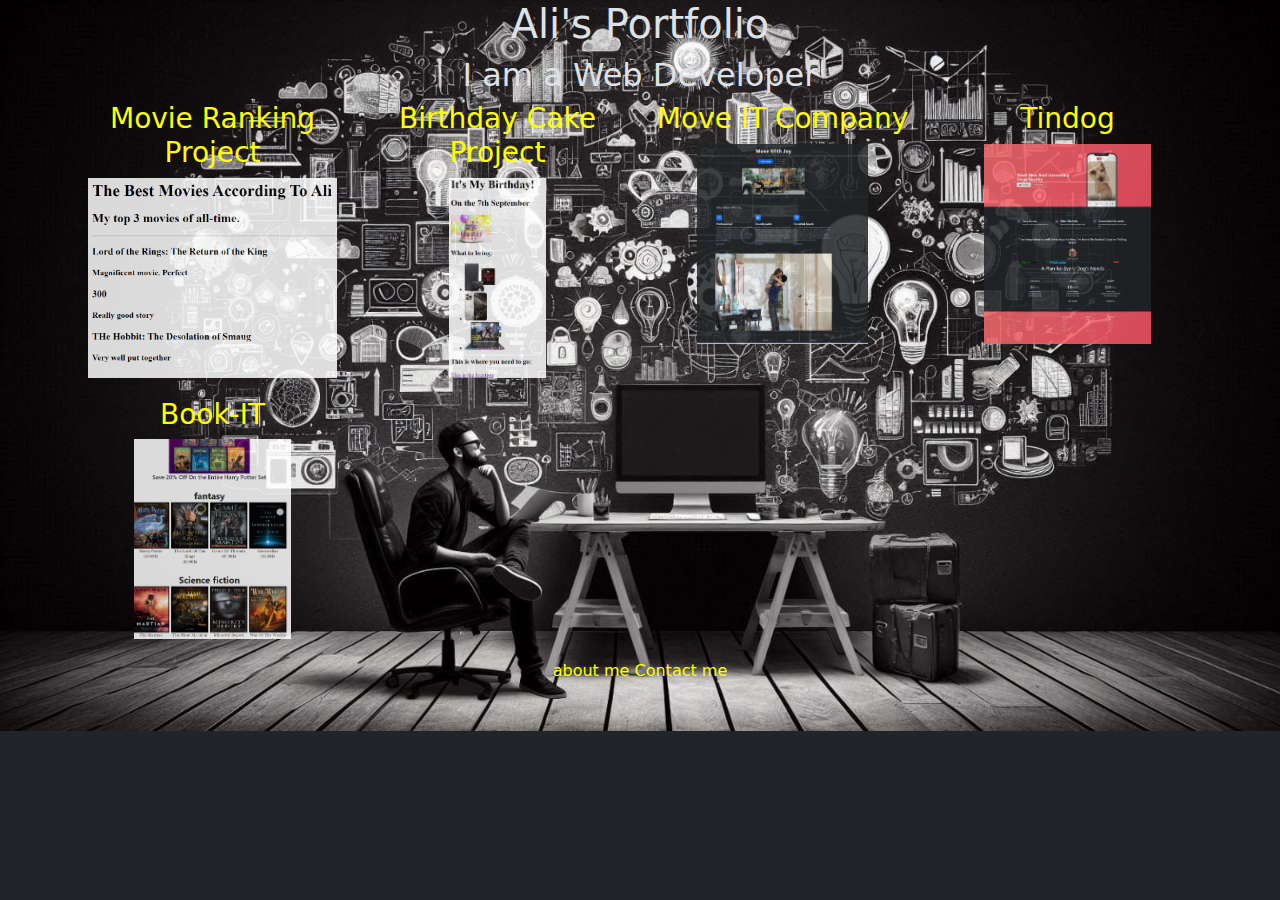
<file: index.html>
<!-- TODO 1: Create the HTML Boilerplate -->
<!DOCTYPE html>
<html lang="en" data-bs-theme="dark">
<head>
    <meta charset="UTF-8">
    <meta name="viewport" content="width=device-width, initial-scale=1.0">
    <title>Ali's Portfolio</title>
    <link href="https://cdn.jsdelivr.net/npm/bootstrap@5.3.3/dist/css/bootstrap.min.css" rel="stylesheet" 
    integrity="sha384-QWTKZyjpPEjISv5WaRU9OFeRpok6YctnYmDr5pNlyT2bRjXh0JMhjY6hW+ALEwIH" crossorigin="anonymous">
    <style>
        .space {
            margin-bottom: 20px;
        }
        body {
            background-size: cover;
            background-image: URL("./assets/images/bgimage.jpg");
            background-repeat: no-repeat;
            height: 100%;
            width: 100%;
        }
        a:link {
            color: yellow;
            background-color: transparent;
            text-decoration: none;
        }
        a:visited {
            color: yellow;
            background-color: transparent;
            text-decoration: none;
        }
        img {
            opacity: 0.85;
        }
        @media screen and (max-width: 1000px) {
            body {
                background-image: url( "./assets/images/portraitbg.jpg" ) ;
                background-repeat: no-repeat;
                background-position: center;
                background-attachment: fixed;
            }
        }
    </style>
</head>
<body>
    <div class="container" style="text-align: center;">
    <h1>Ali's Portfolio</h1>
    <h2>I am a Web Developer</h2>
    </a></h3>
    <div class="row">
        <div class="col-lg-3 col-md-6 col-sm-12 space">
            <h3><a target="_blank" href="./public/movie-ranking.html">Movie Ranking Project</a></h3>
            <img src="./assets/images/Screenshot 2025-01-10 133229.png" height="200" />    
        </div>
        <div class="col-lg-3 col-md-6 col-sm-12 space">
            <h3><a target="_blank" href="./public/birthday-invite.html">Birthday Cake Project</a></h3>
            <img src="./assets/images/Screenshot 2024-11-16 192403.png" height="200" />  
        </div>
        <div class="col-lg-3 col-md-6 col-sm-12 space">
            <h3><a href="./11.2 Bootstrap Components/index.html"  target="_blank" >Move IT Company</a></h3>
            <img src="./assets/images/Screenshot 2025-01-10 131626.png" height="200">     
        </div>
        <div class="col-lg-3 col-md-6 col-sm-12 space">
            <h3><a href="./11.3 TinDog Project/index.html" target="_blank" >Tindog</a></h3>
            <img src="./assets/images/Screenshot 2025-01-10 130144.png" height="200">
        </div>
        <div class="col-lg-3 col-md-6 col-sm-12 space">
            <h3><a href="./Bookit/Index.html" target="_blank" >Book-IT</a></h3>
            <img src="./assets/images/bookit.png" height="200">
        </div>
    </div>
    <div class="shift">
        <a target="_blank" href="./public/about.html">about me</a>
        <a target="_blank" href="./public/contact.html">Contact me</a></div>
    </div>
    <script src="https://cdn.jsdelivr.net/npm/bootstrap@5.3.3/dist/js/bootstrap.bundle.min.js" 
    integrity="sha384-YvpcrYf0tY3lHB60NNkmXc5s9fDVZLESaAA55NDzOxhy9GkcIdslK1eN7N6jIeHz" 
    crossorigin="anonymous"></script>
</body>
</html>
<!-- TODO 2: Add Your previous projects' HTML into the public folder -->

<!-- TODO 3: Take screenshots of your project previews and add the images to the images folder -->

<!-- TODO 4: Add titles/subtitles etc. -->

<!-- TODO 5: Add a link to the project pages -->

<!-- TODO 6: Add images to show the project previews
HINT for TODO 6: You can use the height attribute set to 200 to make the image smaller:
https://developer.mozilla.org/en-US/docs/Web/HTML/Element/img#attr-height -->

<!-- TODO 7: Add the Contact Me and About Me page links -->
</file>
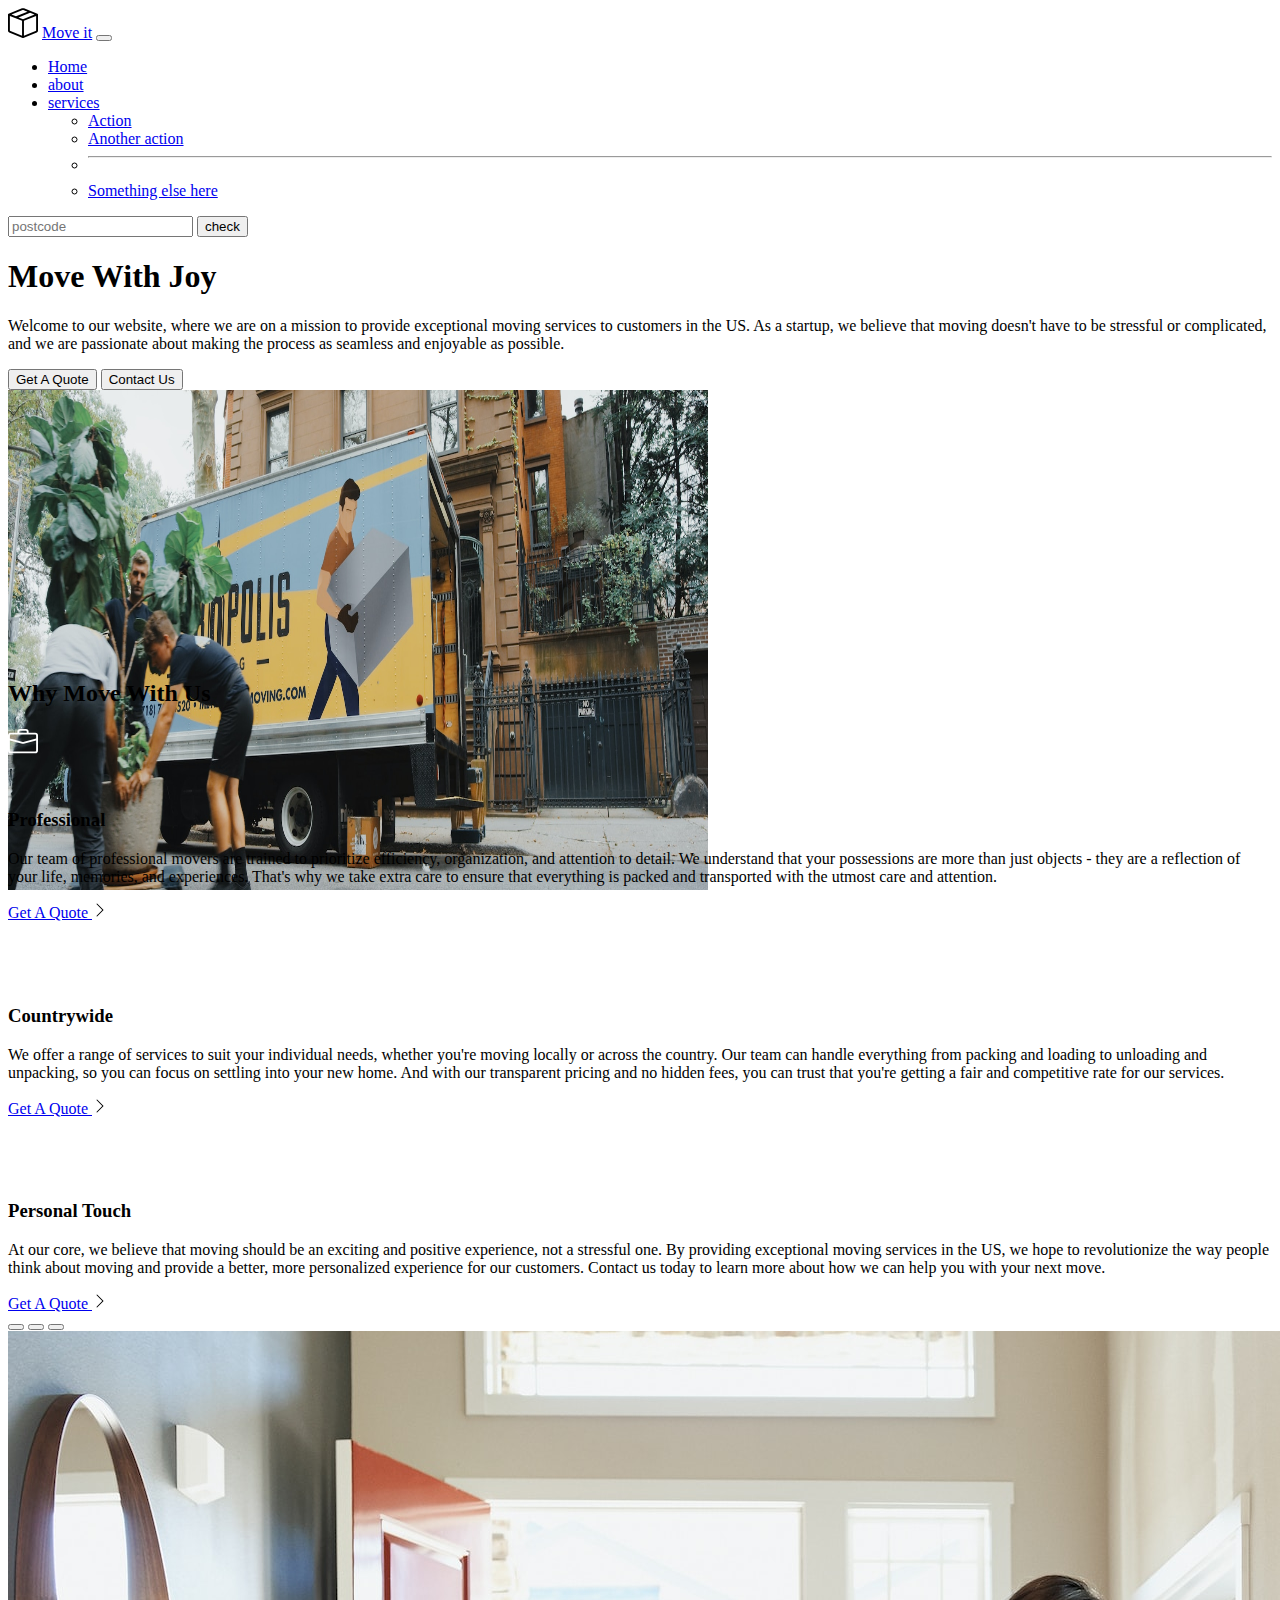
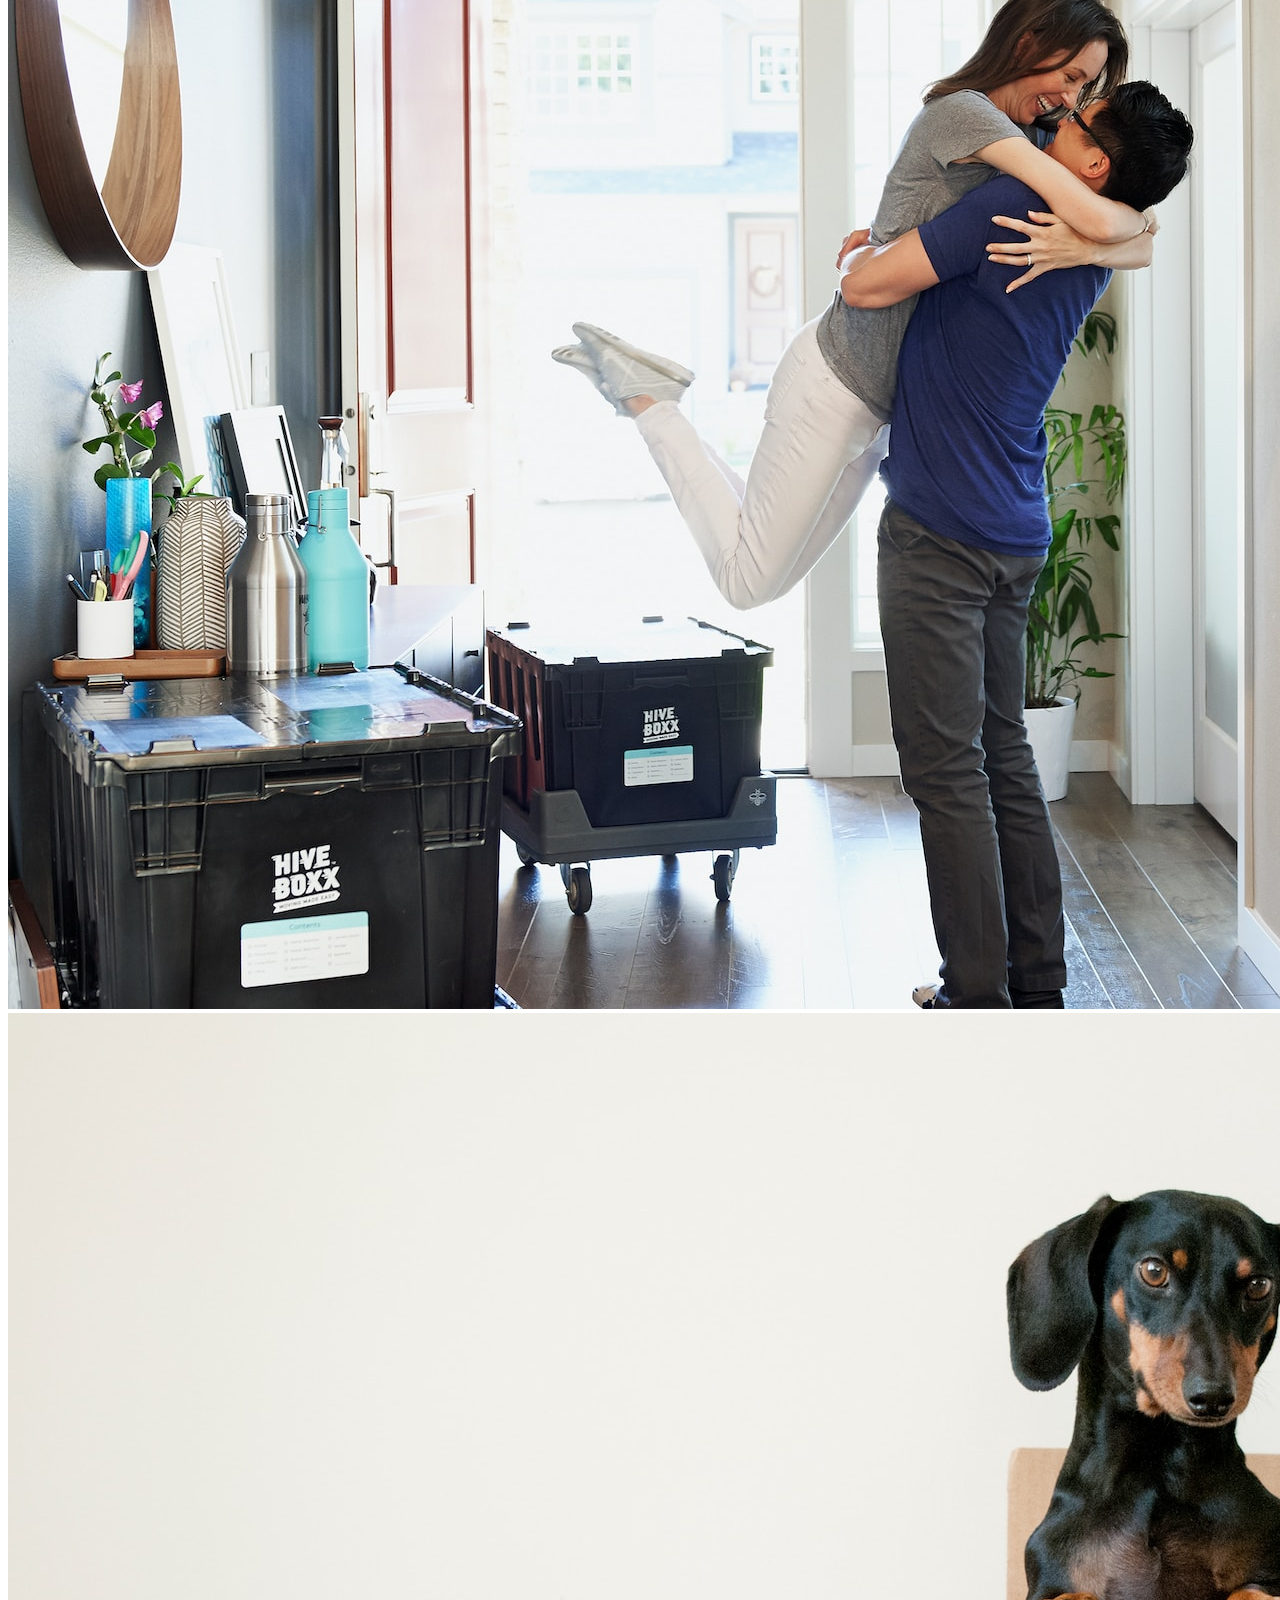
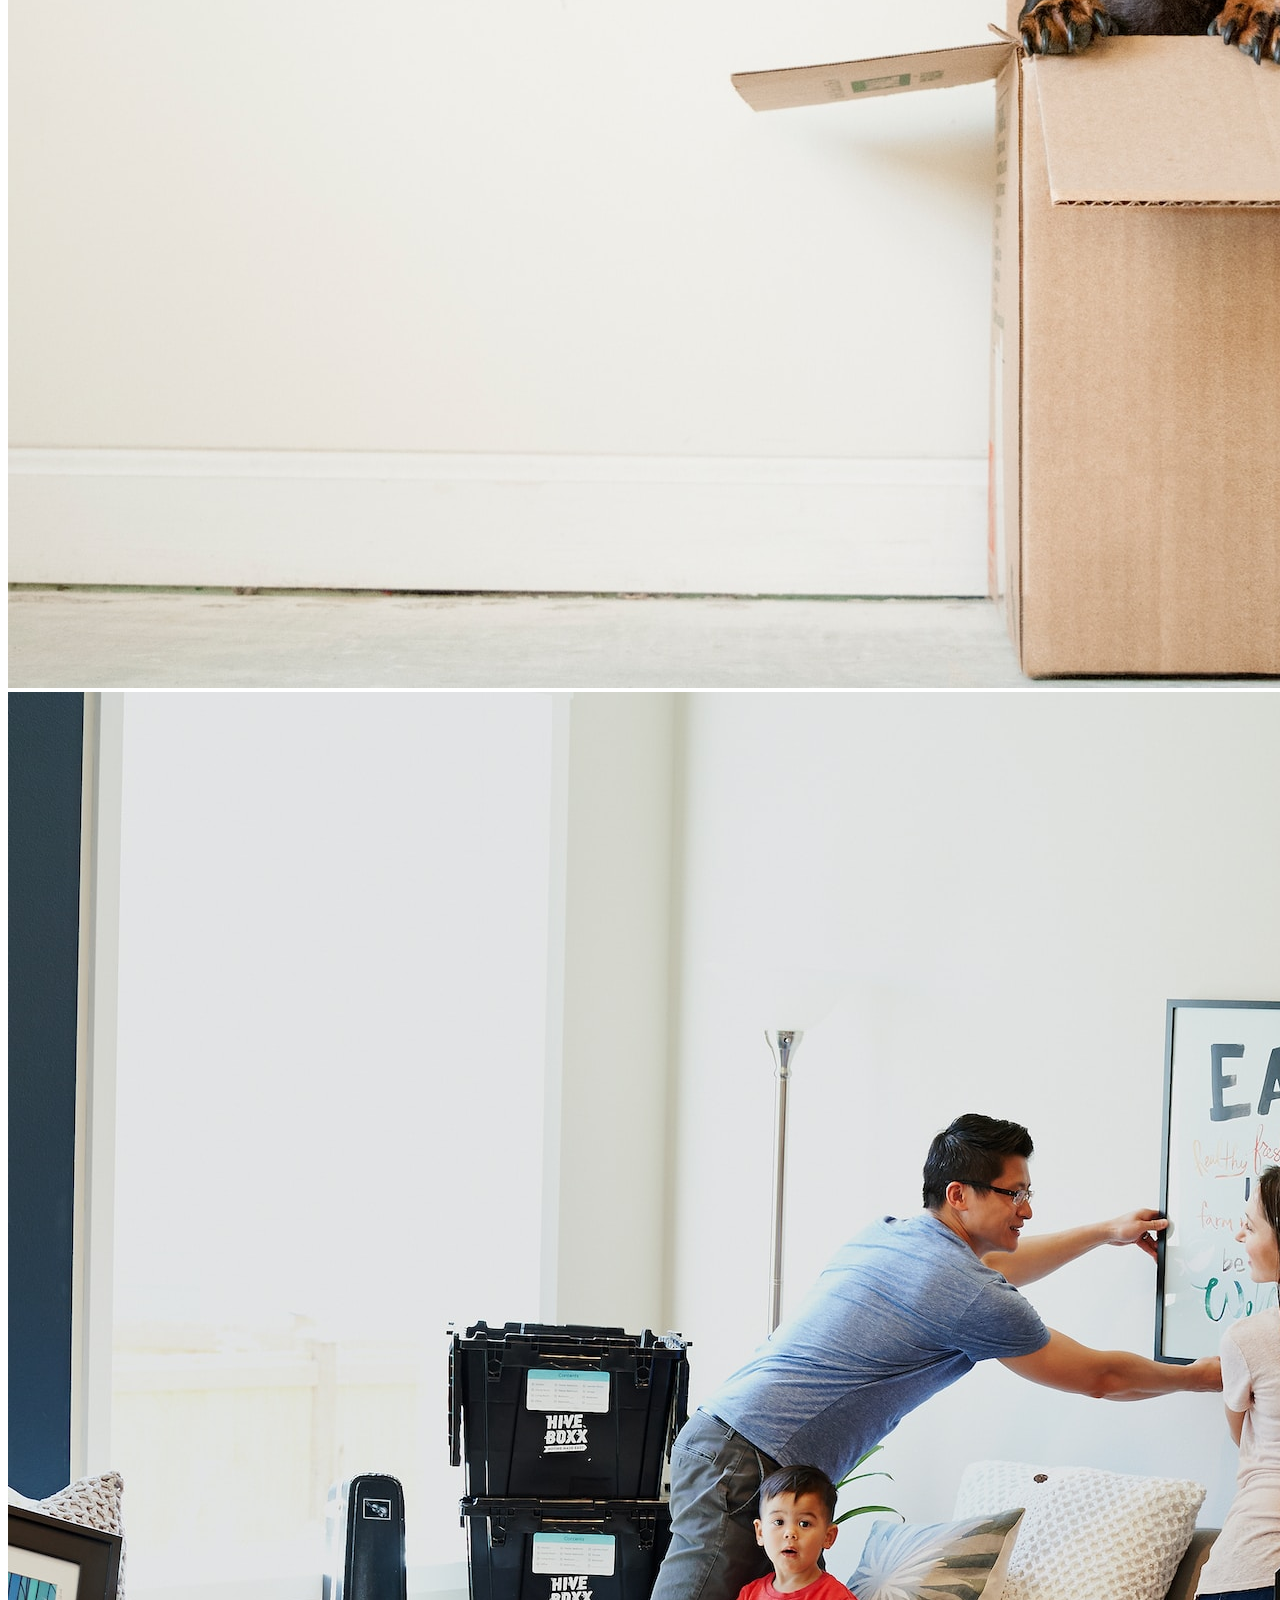
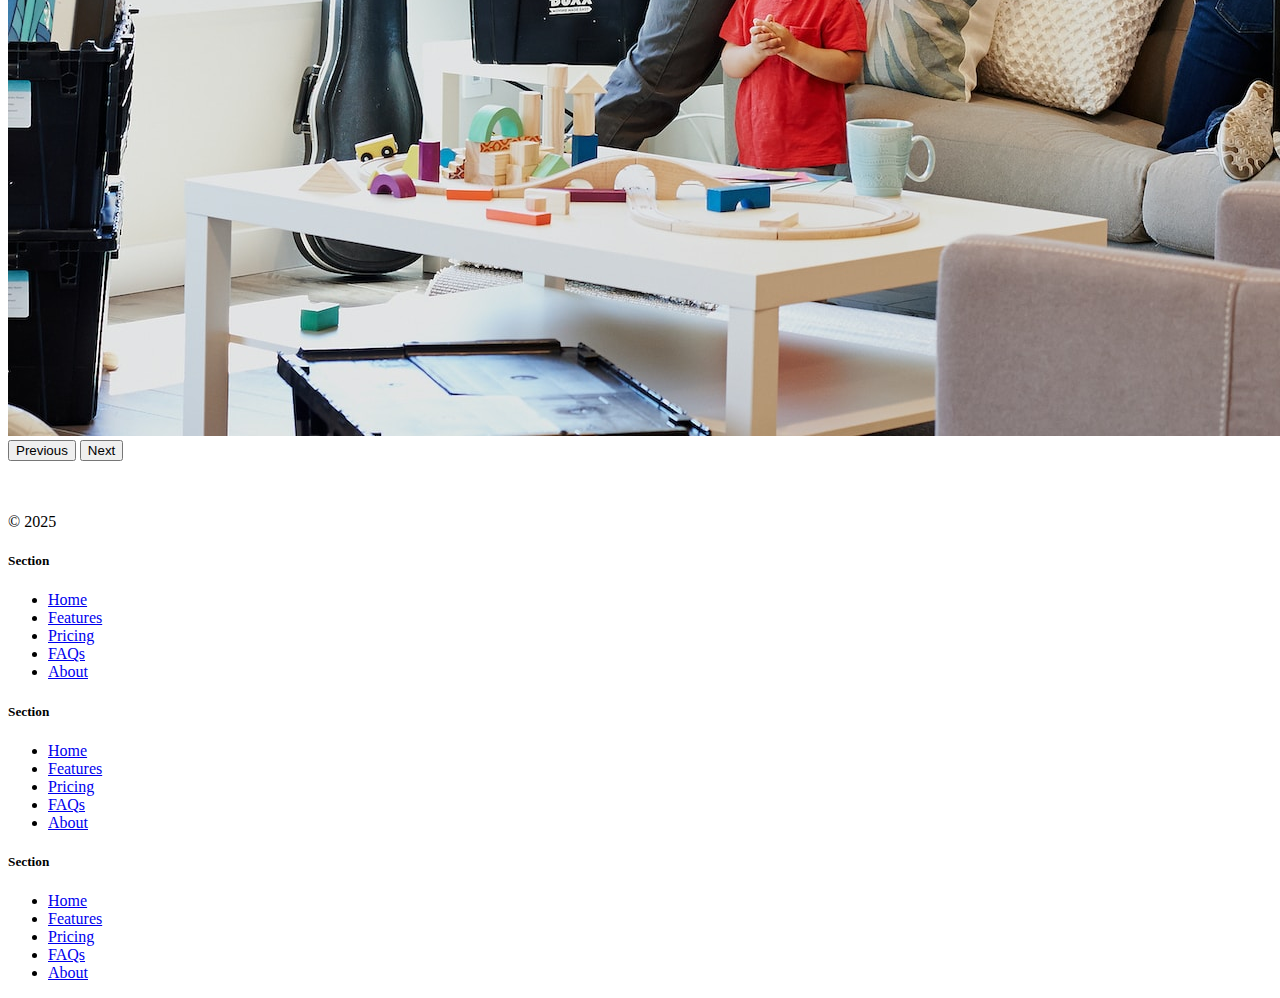
<file: 11.2 Bootstrap Components/index.html>
<!DOCTYPE html>
<html lang="en" data-bs-theme="dark">

<head>
  <meta charset="UTF-8">
  <meta name="viewport" content="width=device-width, initial-scale=1.0">
  <title>Bootstrap Components</title>
  <link href="https://cdn.jsdelivr.net/npm/bootstrap@5.3.0-alpha2/dist/css/bootstrap.min.css" rel="stylesheet"
    integrity="sha384-aFq/bzH65dt+w6FI2ooMVUpc+21e0SRygnTpmBvdBgSdnuTN7QbdgL+OapgHtvPp" crossorigin="anonymous">
  <style>
    .feature-icon {
    width: 4rem;
    height: 4rem;
    border-radius: .75rem;
}
  </style>
</head>

<body>
  <nav class="navbar navbar-expand-lg bg-body-tertiary">
    <div class="container-fluid">
      <img src="./box-seam.svg" height="30" />
      <a class="navbar-brand" href="#">Move it</a>
      <button class="navbar-toggler" type="button" data-bs-toggle="collapse" data-bs-target="#navbarSupportedContent" aria-controls="navbarSupportedContent" aria-expanded="false" aria-label="Toggle navigation">
        <span class="navbar-toggler-icon"></span>
      </button>
      <div class="collapse navbar-collapse" id="navbarSupportedContent">
        <ul class="navbar-nav me-auto mb-2 mb-lg-0">
          <li class="nav-item">
            <a class="nav-link active" aria-current="page" href="#">Home</a>
          </li>
          <li class="nav-item">
            <a class="nav-link" href="#">about</a>
          </li>
          <li class="nav-item dropdown">
            <a class="nav-link dropdown-toggle" href="#" role="button" data-bs-toggle="dropdown" aria-expanded="false">
              services
            </a>
            <ul class="dropdown-menu">
              <li><a class="dropdown-item" href="#">Action</a></li>
              <li><a class="dropdown-item" href="#">Another action</a></li>
              <li><hr class="dropdown-divider"></li>
              <li><a class="dropdown-item" href="#">Something else here</a></li>
            </ul>
          </li>
        </ul>
        <form class="d-flex" role="search">
          <input class="form-control me-2" type="search" placeholder="postcode" aria-label="Search">
          <button class="btn btn-outline-success" type="submit">check</button>
        </form>
      </div>
    </div>
  </nav>
  <div class="px-4 pt-5 my-5 text-center border-bottom">
    <h1 class="display-4 fw-bold text-body-emphasis">Move With Joy</h1>
    <div class="col-lg-6 mx-auto">
      <p class="lead mb-4">Welcome to our website, where we are on a mission to provide exceptional moving services to customers in the US. As a startup, we believe that moving doesn't have to be stressful or complicated, and we are passionate about making the process as seamless and enjoyable as possible.
      </p>
      <div class="d-grid gap-2 d-sm-flex justify-content-sm-center mb-5">
        <button type="button" class="btn btn-primary btn-lg px-4 me-sm-3">Get A Quote</button>
        <button type="button" class="btn btn-outline-secondary btn-lg px-4">Contact Us</button>
      </div>
    </div>
    <div class="overflow-hidden" style="max-height: 30vh;">
      <div class="container px-5">
        <img src="./moving-van.jpg" class="img-fluid border rounded-3 shadow-lg mb-4" alt="Example image" width="700" height="500" loading="lazy">
      </div>
    </div>
  </div>
  <div class="container px-4 py-5" id="featured-3">
    <h2 class="pb-2 border-bottom">Why Move With Us</h2>
    <div class="row g-4 py-5 row-cols-1 row-cols-lg-3">
      <div class="feature col">
        <div class="feature-icon d-inline-flex align-items-center justify-content-center text-bg-primary bg-gradient fs-2 mb-3">
          <img src="./briefcase.svg" alt="briefcase" height="30">
        </div>
        <h3 class="fs-2 text-body-emphasis">Professional</h3>
        <p>Our team of professional movers are trained to prioritize efficiency, organization, and attention to detail. We understand that your possessions are more than just objects - they are a reflection of your life, memories, and experiences. That's why we take extra care to ensure that everything is packed and transported with the utmost care and attention.</p>
        <a href="#" class="icon-link">
          Get A Quote
          <img src="./chevron-right.svg" alt="chevron">
        </a>
      </div>
      <div class="feature col">
        <div class="feature-icon d-inline-flex align-items-center justify-content-center text-bg-primary bg-gradient fs-2 mb-3">
          <img src="./bus-front.svg" alt="bus" height="30">
        </div>
        <h3 class="fs-2 text-body-emphasis">Countrywide</h3>
        <p>We offer a range of services to suit your individual needs, whether you're moving locally or across the country. Our team can handle everything from packing and loading to unloading and unpacking, so you can focus on settling into your new home. And with our transparent pricing and no hidden fees, you can trust that you're getting a fair and competitive rate for our services.
        </p>
        <a href="#" class="icon-link">
          Get A Quote
          <img src="./chevron-right.svg" alt="chevron">
        </a>
      </div>
      <div class="feature col">
        <div class="feature-icon d-inline-flex align-items-center justify-content-center text-bg-primary bg-gradient fs-2 mb-3">
          <img src="./chat-square-heart.svg" alt="heart" height="30">
        </div>
        <h3 class="fs-2 text-body-emphasis">Personal Touch</h3>
        <p>At our core, we believe that moving should be an exciting and positive experience, not a stressful one. By providing exceptional moving services in the US, we hope to revolutionize the way people think about moving and provide a better, more personalized experience for our customers. Contact us today to learn more about how we can help you with your next move.</p>
        <a href="#" class="icon-link">
          Get A Quote
          <img src="./chevron-right.svg" alt="chevron">
        </a>
      </div>
    </div>
  </div>
  <div class="container">
    <div id="carouselExampleIndicators" class="carousel slide">
      <div class="carousel-indicators">
        <button type="button" data-bs-target="#carouselExampleIndicators" data-bs-slide-to="0" class="active" aria-current="true" aria-label="Slide 1"></button>
        <button type="button" data-bs-target="#carouselExampleIndicators" data-bs-slide-to="1" aria-label="Slide 2"></button>
        <button type="button" data-bs-target="#carouselExampleIndicators" data-bs-slide-to="2" aria-label="Slide 3"></button>
      </div>
      <div class="carousel-inner">
        <div class="carousel-item active">
          <img src="./couple.jpg" class="d-block w-100" alt="couple">
        </div>
        <div class="carousel-item">
          <img src="./dog.jpg" class="d-block w-100" alt="dog">
        </div>
        <div class="carousel-item">
          <img src="./family.jpg" class="d-block w-100" alt="family">
        </div>
      </div>
      <button class="carousel-control-prev" type="button" data-bs-target="#carouselExampleIndicators" data-bs-slide="prev">
        <span class="carousel-control-prev-icon" aria-hidden="true"></span>
        <span class="visually-hidden">Previous</span>
      </button>
      <button class="carousel-control-next" type="button" data-bs-target="#carouselExampleIndicators" data-bs-slide="next">
        <span class="carousel-control-next-icon" aria-hidden="true"></span>
        <span class="visually-hidden">Next</span>
      </button>
    </div>
  </div>
  <div class="container">
    <footer class="row row-cols-1 row-cols-sm-2 row-cols-md-5 py-5 my-5 border-top">
      <div class="col mb-3">
        <a href="/" class="d-flex align-items-center mb-3 link-body-emphasis text-decoration-none">
          <svg class="bi me-2" width="40" height="32"><use xlink:href="#bootstrap"></use></svg>
        </a>
        <p class="text-body-secondary">© 2025</p>
      </div>
  
      <div class="col mb-3">
  
      </div>
  
      <div class="col mb-3">
        <h5>Section</h5>
        <ul class="nav flex-column">
          <li class="nav-item mb-2"><a href="#" class="nav-link p-0 text-body-secondary"><font style="vertical-align: inherit;"><font style="vertical-align: inherit;">Home</font></font></a></li>
          <li class="nav-item mb-2"><a href="#" class="nav-link p-0 text-body-secondary"><font style="vertical-align: inherit;"><font style="vertical-align: inherit;">Features</font></font></a></li>
          <li class="nav-item mb-2"><a href="#" class="nav-link p-0 text-body-secondary"><font style="vertical-align: inherit;"><font style="vertical-align: inherit;">Pricing</font></font></a></li>
          <li class="nav-item mb-2"><a href="#" class="nav-link p-0 text-body-secondary"><font style="vertical-align: inherit;"><font style="vertical-align: inherit;">FAQs</font></font></a></li>
          <li class="nav-item mb-2"><a href="#" class="nav-link p-0 text-body-secondary"><font style="vertical-align: inherit;"><font style="vertical-align: inherit;">About</font></font></a></li>
        </ul>
      </div>
  
      <div class="col mb-3">
        <h5><font style="vertical-align: inherit;"><font style="vertical-align: inherit;">Section</font></font></h5>
        <ul class="nav flex-column">
          <li class="nav-item mb-2"><a href="#" class="nav-link p-0 text-body-secondary"><font style="vertical-align: inherit;"><font style="vertical-align: inherit;">Home</font></font></a></li>
          <li class="nav-item mb-2"><a href="#" class="nav-link p-0 text-body-secondary"><font style="vertical-align: inherit;"><font style="vertical-align: inherit;">Features</font></font></a></li>
          <li class="nav-item mb-2"><a href="#" class="nav-link p-0 text-body-secondary"><font style="vertical-align: inherit;"><font style="vertical-align: inherit;">Pricing</font></font></a></li>
          <li class="nav-item mb-2"><a href="#" class="nav-link p-0 text-body-secondary"><font style="vertical-align: inherit;"><font style="vertical-align: inherit;">FAQs</font></font></a></li>
          <li class="nav-item mb-2"><a href="#" class="nav-link p-0 text-body-secondary"><font style="vertical-align: inherit;"><font style="vertical-align: inherit;">About</font></font></a></li>
        </ul>
      </div>
  
      <div class="col mb-3">
        <h5><font style="vertical-align: inherit;"><font style="vertical-align: inherit;">Section</font></font></h5>
        <ul class="nav flex-column">
          <li class="nav-item mb-2"><a href="#" class="nav-link p-0 text-body-secondary"><font style="vertical-align: inherit;"><font style="vertical-align: inherit;">Home</font></font></a></li>
          <li class="nav-item mb-2"><a href="#" class="nav-link p-0 text-body-secondary"><font style="vertical-align: inherit;"><font style="vertical-align: inherit;">Features</font></font></a></li>
          <li class="nav-item mb-2"><a href="#" class="nav-link p-0 text-body-secondary"><font style="vertical-align: inherit;"><font style="vertical-align: inherit;">Pricing</font></font></a></li>
          <li class="nav-item mb-2"><a href="#" class="nav-link p-0 text-body-secondary"><font style="vertical-align: inherit;"><font style="vertical-align: inherit;">FAQs</font></font></a></li>
          <li class="nav-item mb-2"><a href="#" class="nav-link p-0 text-body-secondary"><font style="vertical-align: inherit;"><font style="vertical-align: inherit;">About</font></font></a></li>
        </ul>
      </div>
    </footer>
  </div>
  <script src="https://cdn.jsdelivr.net/npm/bootstrap@5.3.3/dist/js/bootstrap.bundle.min.js" 
  integrity="sha384-YvpcrYf0tY3lHB60NNkmXc5s9fDVZLESaAA55NDzOxhy9GkcIdslK1eN7N6jIeHz" 
  crossorigin="anonymous"></script>
</body>

</html>
</file>
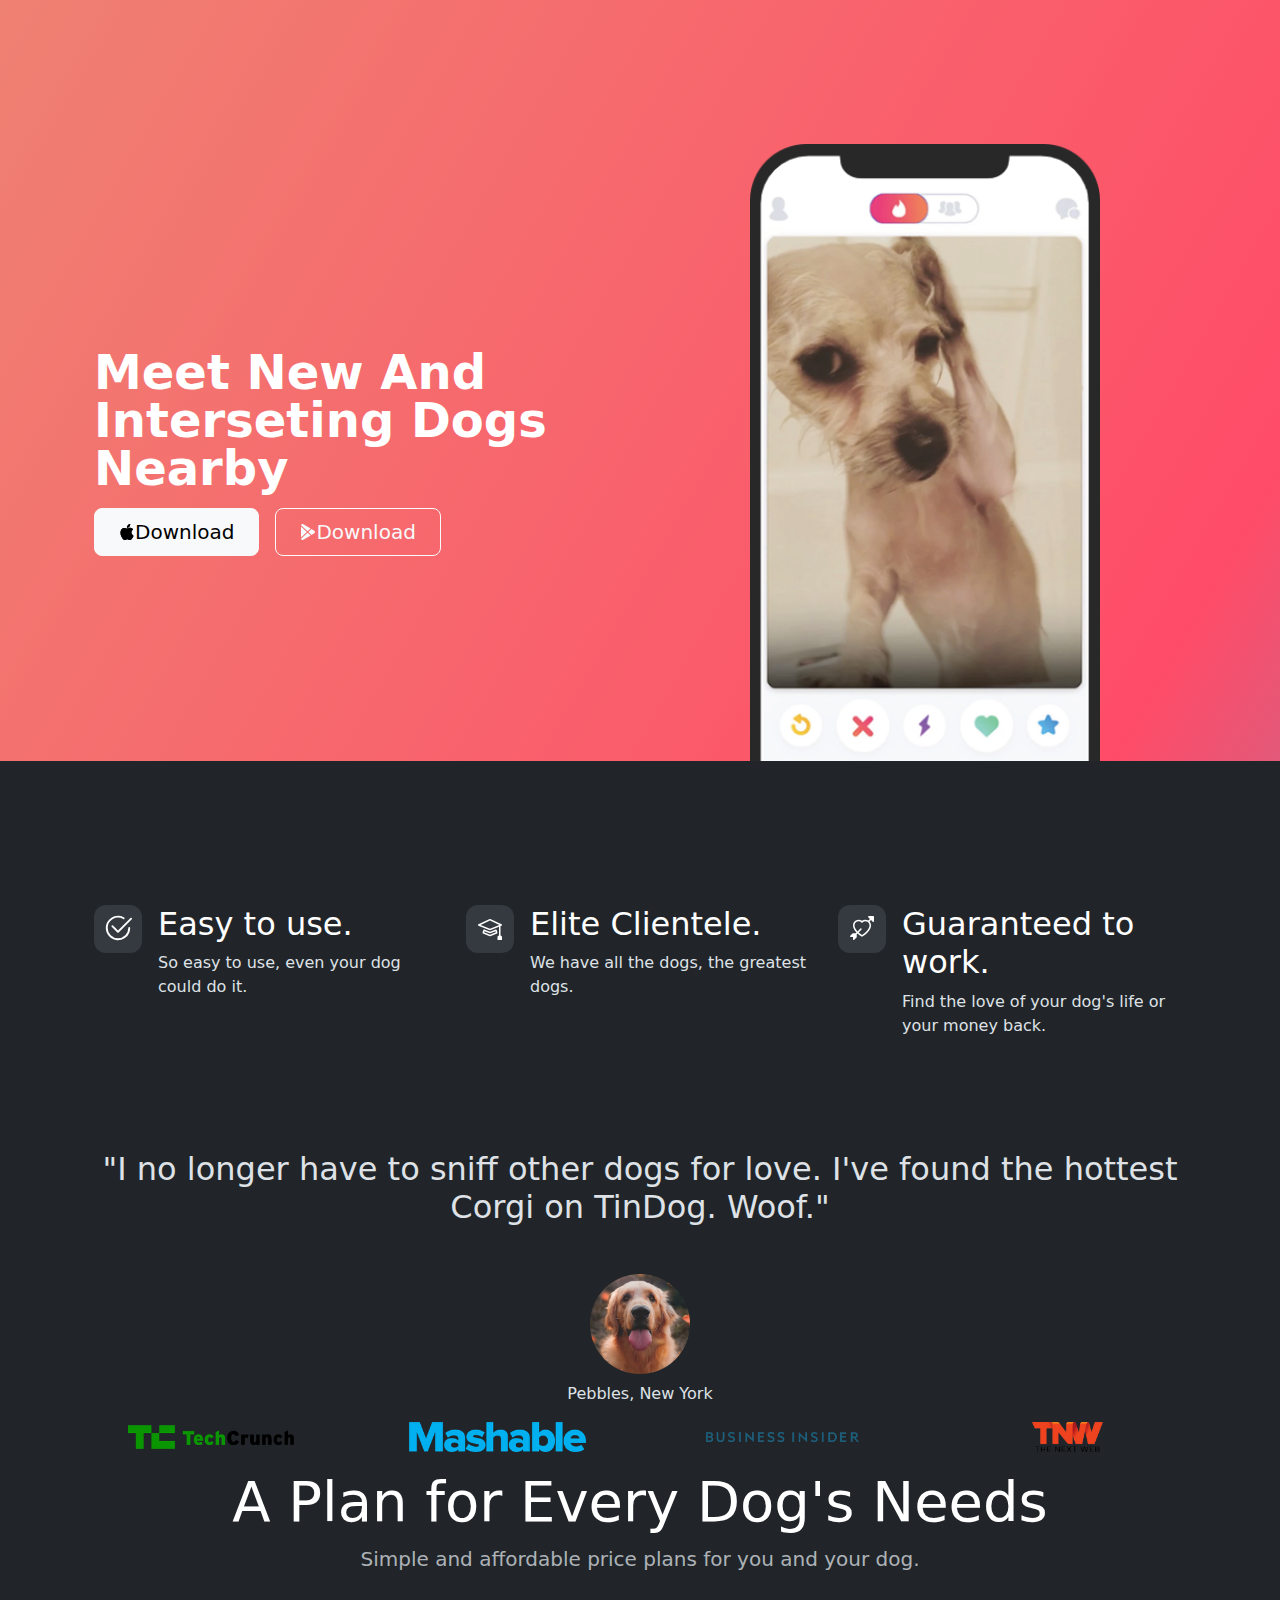
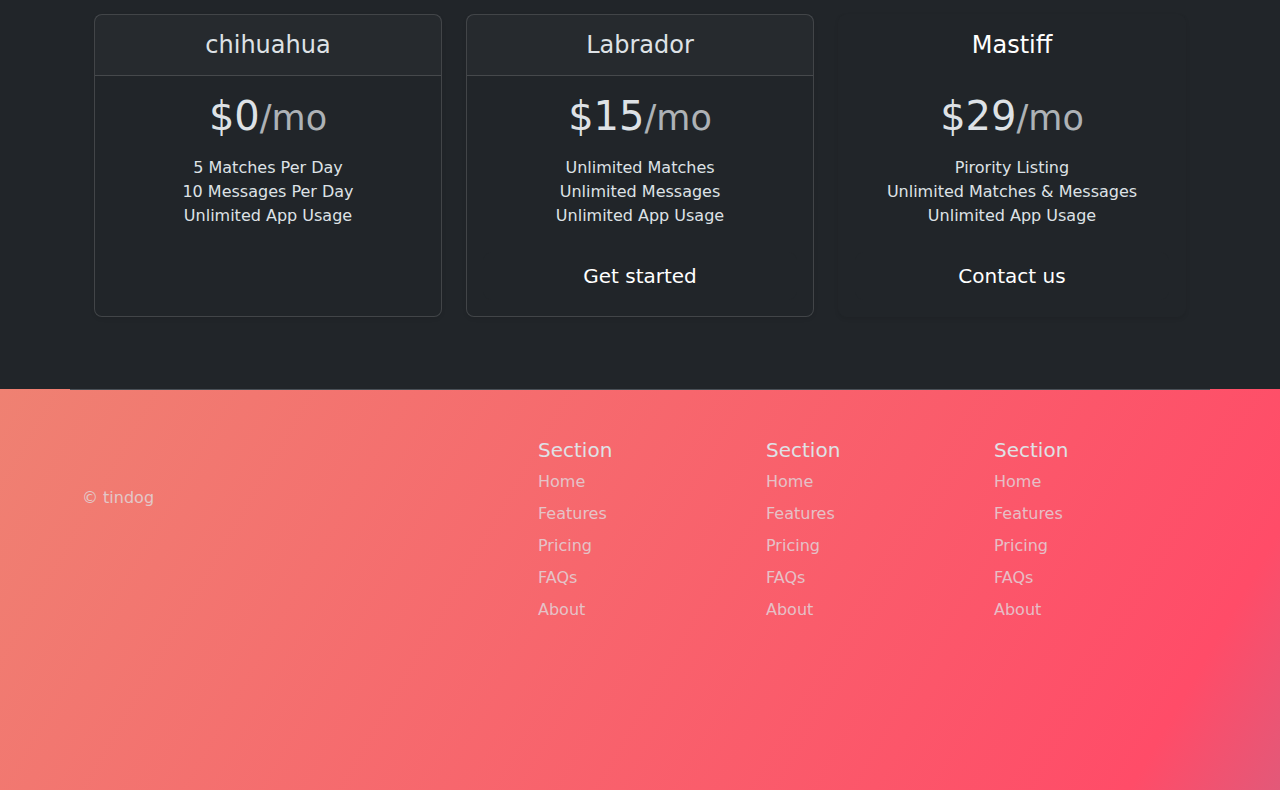
<file: 11.3 TinDog Project/index.html>
<!DOCTYPE html>
<html lang="en" data-bs-theme="dark">

<head>
  <meta charset="UTF-8">
  <meta name="viewport" content="width=device-width, initial-scale=1.0">
  <title>TinDog</title>
  <link href="./css/style.css" rel="stylesheet">
  <link href="https://cdn.jsdelivr.net/npm/bootstrap@5.3.3/dist/css/bootstrap.min.css" rel="stylesheet" 
  integrity="sha384-QWTKZyjpPEjISv5WaRU9OFeRpok6YctnYmDr5pNlyT2bRjXh0JMhjY6hW+ALEwIH" crossorigin="anonymous">
</head>

<body>

  <!-- Title -->
  <section id="title" >
    <div class="gradient-background pb-0 pt-5">
      <div class=" container col-xxl-8 pb-0 pt-5 px-4 py-5">
        <div class="row flex-lg-row-reverse pb-0 pt-5 align-items-center g-5 py-5">
          <div class="col-10 col-sm-8 col-lg-6">
            <img src="./images/iphone.png" class="d-block mx-lg-auto img-fluid" alt="iphone" width="350" height="250" loading="lazy">
          </div>
          <div class="col-lg-6">
            <h1 class="display-5 fw-bold text-body-emphasis lh-1 mb-3">Meet New And Interseting Dogs Nearby</h1>
            <div class="d-grid gap-2 d-md-flex justify-content-md-start">
              <button type="button" class="btn btn-light btn-lg px-4 me-md-2"><svg xmlns="http://www.w3.org/2000/svg" width="16" height="16" fill="currentColor"
                class="bi bi-apple mb-1" viewBox="0 0 16 16">
<path
                  d="M11.182.008C11.148-.03 9.923.023 8.857 1.18c-1.066 1.156-.902 2.482-.878 2.516.024.034 1.52.087 2.475-1.258.955-1.345.762-2.391.728-2.43Zm3.314 11.733c-.048-.096-2.325-1.234-2.113-3.422.212-2.189 1.675-2.789 1.698-2.854.023-.065-.597-.79-1.254-1.157a3.692 3.692 0 0 0-1.563-.434c-.108-.003-.483-.095-1.254.116-.508.139-1.653.589-1.968.607-.316.018-1.256-.522-2.267-.665-.647-.125-1.333.131-1.824.328-.49.196-1.422.754-2.074 2.237-.652 1.482-.311 3.83-.067 4.56.244.729.625 1.924 1.273 2.796.576.984 1.34 1.667 1.659 1.899.319.232 1.219.386 1.843.067.502-.308 1.408-.485 1.766-.472.357.013 1.061.154 1.782.539.571.197 1.111.115 1.652-.105.541-.221 1.324-1.059 2.238-2.758.347-.79.505-1.217.473-1.282Z" />
<path
                  d="M11.182.008C11.148-.03 9.923.023 8.857 1.18c-1.066 1.156-.902 2.482-.878 2.516.024.034 1.52.087 2.475-1.258.955-1.345.762-2.391.728-2.43Zm3.314 11.733c-.048-.096-2.325-1.234-2.113-3.422.212-2.189 1.675-2.789 1.698-2.854.023-.065-.597-.79-1.254-1.157a3.692 3.692 0 0 0-1.563-.434c-.108-.003-.483-.095-1.254.116-.508.139-1.653.589-1.968.607-.316.018-1.256-.522-2.267-.665-.647-.125-1.333.131-1.824.328-.49.196-1.422.754-2.074 2.237-.652 1.482-.311 3.83-.067 4.56.244.729.625 1.924 1.273 2.796.576.984 1.34 1.667 1.659 1.899.319.232 1.219.386 1.843.067.502-.308 1.408-.485 1.766-.472.357.013 1.061.154 1.782.539.571.197 1.111.115 1.652-.105.541-.221 1.324-1.059 2.238-2.758.347-.79.505-1.217.473-1.282Z" />
</svg>Download</button>
              <button type="button" class="btn btn-outline-light btn-lg px-4"><svg xmlns="http://www.w3.org/2000/svg" width="16" height="16" fill="currentColor"
                class="bi bi-google-play mb-1" viewBox="0 0 16 16">
<path
                  d="M14.222 9.374c1.037-.61 1.037-2.137 0-2.748L11.528 5.04 8.32 8l3.207 2.96 2.694-1.586Zm-3.595 2.116L7.583 8.68 1.03 14.73c.201 1.029 1.36 1.61 2.303 1.055l7.294-4.295ZM1 13.396V2.603L6.846 8 1 13.396ZM1.03 1.27l6.553 6.05 3.044-2.81L3.333.215C2.39-.341 1.231.24 1.03 1.27Z" />
</svg>Download</button>
            </div>
          </div>
        </div>
      </div>
    </div> 
   </section>
  <!-- Features -->
  <section id="features">
    <div class="container px-4 py-5 mt-5" id="hanging-icons">
      <div class="row g-4 py-5 row-cols-1 row-cols-lg-3">
        <div class="col d-flex align-items-start">
          <div class="icon-square text-body-emphasis bg-body-secondary d-inline-flex align-items-center justify-content-center fs-4 flex-shrink-0 me-3">
            <svg class="bi" width="2em" height="1.3em"><use xlink:href="#toggles2"></use><svg xmlns="http://www.w3.org/2000/svg" height="30" fill="currentColor" class="bi bi-check2-circle"
              viewBox="0 0 16 16">
<path
                d="M2.5 8a5.5 5.5 0 0 1 8.25-4.764.5.5 0 0 0 .5-.866A6.5 6.5 0 1 0 14.5 8a.5.5 0 0 0-1 0 5.5 5.5 0 1 1-11 0z" />
<path
                d="M15.354 3.354a.5.5 0 0 0-.708-.708L8 9.293 5.354 6.646a.5.5 0 1 0-.708.708l3 3a.5.5 0 0 0 .708 0l7-7z" />
</svg></svg>
          </div>
          <div>
            <h3 class="fs-2 text-body-emphasis">Easy to use.</h3>
            <p>So easy to use, even your dog could do it.
            </p>
          </div>
        </div>
        <div class="col d-flex align-items-start">
          <div class="icon-square text-body-emphasis bg-body-secondary d-inline-flex align-items-center justify-content-center fs-4 flex-shrink-0 me-3">
            <svg class="bi" width="1em" height="1.3em"><use xlink:href="#cpu-fill"></use><svg xmlns="http://www.w3.org/2000/svg" height="30" fill="currentColor" class="bi bi-mortarboard" viewBox="0 0 16 16">
              <path d="M8.211 2.047a.5.5 0 0 0-.422 0l-7.5 3.5a.5.5 0 0 0 .025.917l7.5 3a.5.5 0 0 0 .372 0L14 7.14V13a1 1 0 0 0-1 1v2h3v-2a1 1 0 0 0-1-1V6.739l.686-.275a.5.5 0 0 0 .025-.917l-7.5-3.5ZM8 8.46 1.758 5.965 8 3.052l6.242 2.913L8 8.46Z"/>
              <path d="M4.176 9.032a.5.5 0 0 0-.656.327l-.5 1.7a.5.5 0 0 0 .294.605l4.5 1.8a.5.5 0 0 0 .372 0l4.5-1.8a.5.5 0 0 0 .294-.605l-.5-1.7a.5.5 0 0 0-.656-.327L8 10.466 4.176 9.032Zm-.068 1.873.22-.748 3.496 1.311a.5.5 0 0 0 .352 0l3.496-1.311.22.748L8 12.46l-3.892-1.556Z"/>
              </svg></svg>
          </div>
          <div>
            <h3 class="fs-2 text-body-emphasis">Elite Clientele.</h3>
            <p>We have all the dogs, the greatest dogs.</p>
          </div>
        </div>
        <div class="col d-flex align-items-start">
          <div class="icon-square text-body-emphasis bg-body-secondary d-inline-flex align-items-center justify-content-center fs-4 flex-shrink-0 me-3">
            <svg class="bi" width="1em" height="1.3em"><use xlink:href="#tools"></use><svg xmlns="http://www.w3.org/2000/svg" height="30" fill="currentColor" class="bi bi-arrow-through-heart"
              viewBox="0 0 16 16">
<path fill-rule="evenodd"
                d="M2.854 15.854A.5.5 0 0 1 2 15.5V14H.5a.5.5 0 0 1-.354-.854l1.5-1.5A.5.5 0 0 1 2 11.5h1.793l.53-.53c-.771-.802-1.328-1.58-1.704-2.32-.798-1.575-.775-2.996-.213-4.092C3.426 2.565 6.18 1.809 8 3.233c1.25-.98 2.944-.928 4.212-.152L13.292 2 12.147.854A.5.5 0 0 1 12.5 0h3a.5.5 0 0 1 .5.5v3a.5.5 0 0 1-.854.354L14 2.707l-1.006 1.006c.236.248.44.531.6.845.562 1.096.585 2.517-.213 4.092-.793 1.563-2.395 3.288-5.105 5.08L8 13.912l-.276-.182a21.86 21.86 0 0 1-2.685-2.062l-.539.54V14a.5.5 0 0 1-.146.354l-1.5 1.5Zm2.893-4.894A20.419 20.419 0 0 0 8 12.71c2.456-1.666 3.827-3.207 4.489-4.512.679-1.34.607-2.42.215-3.185-.817-1.595-3.087-2.054-4.346-.761L8 4.62l-.358-.368c-1.259-1.293-3.53-.834-4.346.761-.392.766-.464 1.845.215 3.185.323.636.815 1.33 1.519 2.065l1.866-1.867a.5.5 0 1 1 .708.708L5.747 10.96Z" />
</svg>
</svg>
          </div>
          <div>
            <h3 class="fs-2 text-body-emphasis">Guaranteed to work.</h3>
            <p>Find the love of your dog's life or your money back.</p>
          </div>
        </div>
      </div>
    </div>
  </section>
  <!-- Testimonial -->
  <section id="testimonial">
    <div class="color">
      <div class="container" style="text-align: center;">
        <h2>"I no longer have to sniff other dogs for love. I've found the hottest Corgi on TinDog. Woof."</h2>
        <div class="mb-2 mt-5">
          <img src="./images/dog-img.jpg" alt="dog" height="100px" style="border-radius: 50%;" >
        </div>
        <p>Pebbles, New York</p>
      </div>
    </div>
    <div style="text-align: center;">
      <div class="container">
        <div class="row">
          <div class="col-lg-3 col-md-12"><img src="./images/techcrunch.png" style="height: 30px;"></div>
          <div class="col-lg-3 col-md-12"><img src="./images/mashable.png" style="height: 30px;"></div>
          <div class="col-lg-3 col-md-12"><img src="./images/bizinsider.png" style="height: 30px;"></div>
          <div class="col-lg-3 col-md-12"><img src="./images/tnw.png" style="height: 30px;"></div>
        </div>
     </div>
    </div>
  </section>
  <!-- Pricing -->
  <section id="pricing">
    <div class="container">
    <header>

  
      <div class="pricing-header p-3 pb-md-4 mx-auto text-center">
        <h1 class="display-4 fw-normal text-body-emphasis">A Plan for Every Dog's Needs</h1>
        <p class="fs-5 text-body-secondary">Simple and affordable price plans for you and your dog.</p>
      </div>
    </header>
    <div class="container">
    <div class="row row-cols-1 row-cols-md-3 mb-3 text-center">
      <div class="col">
        <div class="card mb-4 rounded-3 shadow-sm">
          <div class="card-header py-3">
            <h4 class="my-0 fw-normal">chihuahua</h4>
          </div>
          <div class="card-body">
            <h1 class="card-title pricing-card-title">$0<small class="text-body-secondary fw-light">/mo</small></h1>
            <ul class="list-unstyled mt-3 mb-4">
              <li>5 Matches Per Day</li>
              <li>10 Messages Per Day</li>
              <li>Unlimited App Usage</li>
            </ul>
            <button type="button" class="w-100 btn btn-lg btn-outline-dark">Sign up for free</button>
          </div>
        </div>
      </div>
      <div class="col">
        <div class="card mb-4 rounded-3 shadow-sm">
          <div class="card-header py-3">
            <h4 class="my-0 fw-normal">Labrador</h4>
          </div>
          <div class="card-body">
            <h1 class="card-title pricing-card-title">$15<small class="text-body-secondary fw-light">/mo</small></h1>
            <ul class="list-unstyled mt-3 mb-4">
              <li>Unlimited Matches</li>
              <li>Unlimited Messages</li>
              <li>Unlimited App Usage</li>
            </ul>
            <button type="button" class="w-100 btn btn-lg btn-dark">Get started</button>
          </div>
        </div>
      </div>
      <div class="col">
        <div class="card mb-4 rounded-3 shadow-sm border-dark">
          <div class="card-header py-3 text-bg-dark border-dark">
            <h4 class="my-0 fw-normal">Mastiff</h4>
          </div>
          <div class="card-body">
            <h1 class="card-title pricing-card-title">$29<small class="text-body-secondary fw-light">/mo</small></h1>
            <ul class="list-unstyled mt-3 mb-4">
              <li>Pirority Listing</li>
              <li>Unlimited Matches & Messages</li>
              <li>Unlimited App Usage</li>
            </ul>
            <button type="button" class="w-100 btn btn-lg btn-dark">Contact us</button>
          </div>
        </div>
      </div>
    </div>
    </div>
    </div>
  </section>
  <!-- Footer -->
  <section id="footer">
    <div class=" gradient-background pb-5">
    <div class="container">
      <footer class="row row-cols-1 row-cols-sm-2 row-cols-md-5 py-5 my-5 border-top">
        <div class="col mb-3">
          <a href="/" class="d-flex align-items-center mb-3 link-body-emphasis text-decoration-none">
            <svg class="bi me-2" width="40" height="32"><use xlink:href="#bootstrap"></use></svg>
          </a>
          <p class="text-body-secondary">© tindog</p>
        </div>
    
        <div class="col mb-3">
    
        </div>
    
        <div class="col mb-3">
          <h5>Section</h5>
          <ul class="nav flex-column">
            <li class="nav-item mb-2"><a href="#" class="nav-link p-0 text-body-secondary">Home</a></li>
            <li class="nav-item mb-2"><a href="#" class="nav-link p-0 text-body-secondary">Features</a></li>
            <li class="nav-item mb-2"><a href="#" class="nav-link p-0 text-body-secondary">Pricing</a></li>
            <li class="nav-item mb-2"><a href="#" class="nav-link p-0 text-body-secondary">FAQs</a></li>
            <li class="nav-item mb-2"><a href="#" class="nav-link p-0 text-body-secondary">About</a></li>
          </ul>
        </div>
    
        <div class="col mb-3">
          <h5>Section</h5>
          <ul class="nav flex-column">
            <li class="nav-item mb-2"><a href="#" class="nav-link p-0 text-body-secondary">Home</a></li>
            <li class="nav-item mb-2"><a href="#" class="nav-link p-0 text-body-secondary">Features</a></li>
            <li class="nav-item mb-2"><a href="#" class="nav-link p-0 text-body-secondary">Pricing</a></li>
            <li class="nav-item mb-2"><a href="#" class="nav-link p-0 text-body-secondary">FAQs</a></li>
            <li class="nav-item mb-2"><a href="#" class="nav-link p-0 text-body-secondary">About</a></li>
          </ul>
        </div>
    
        <div class="col mb-3">
          <h5>Section</h5>
          <ul class="nav flex-column">
            <li class="nav-item mb-2"><a href="#" class="nav-link p-0 text-body-secondary">Home</a></li>
            <li class="nav-item mb-2"><a href="#" class="nav-link p-0 text-body-secondary">Features</a></li>
            <li class="nav-item mb-2"><a href="#" class="nav-link p-0 text-body-secondary">Pricing</a></li>
            <li class="nav-item mb-2"><a href="#" class="nav-link p-0 text-body-secondary">FAQs</a></li>
            <li class="nav-item mb-2"><a href="#" class="nav-link p-0 text-body-secondary">About</a></li>
          </ul>
        </div>
      </footer>
    </div>
    </div>
  </section>
  <script src="https://cdn.jsdelivr.net/npm/bootstrap@5.3.3/dist/js/bootstrap.bundle.min.js" 
  integrity="sha384-YvpcrYf0tY3lHB60NNkmXc5s9fDVZLESaAA55NDzOxhy9GkcIdslK1eN7N6jIeHz" 
  crossorigin="anonymous"></script>
</body>

</html>
</file>
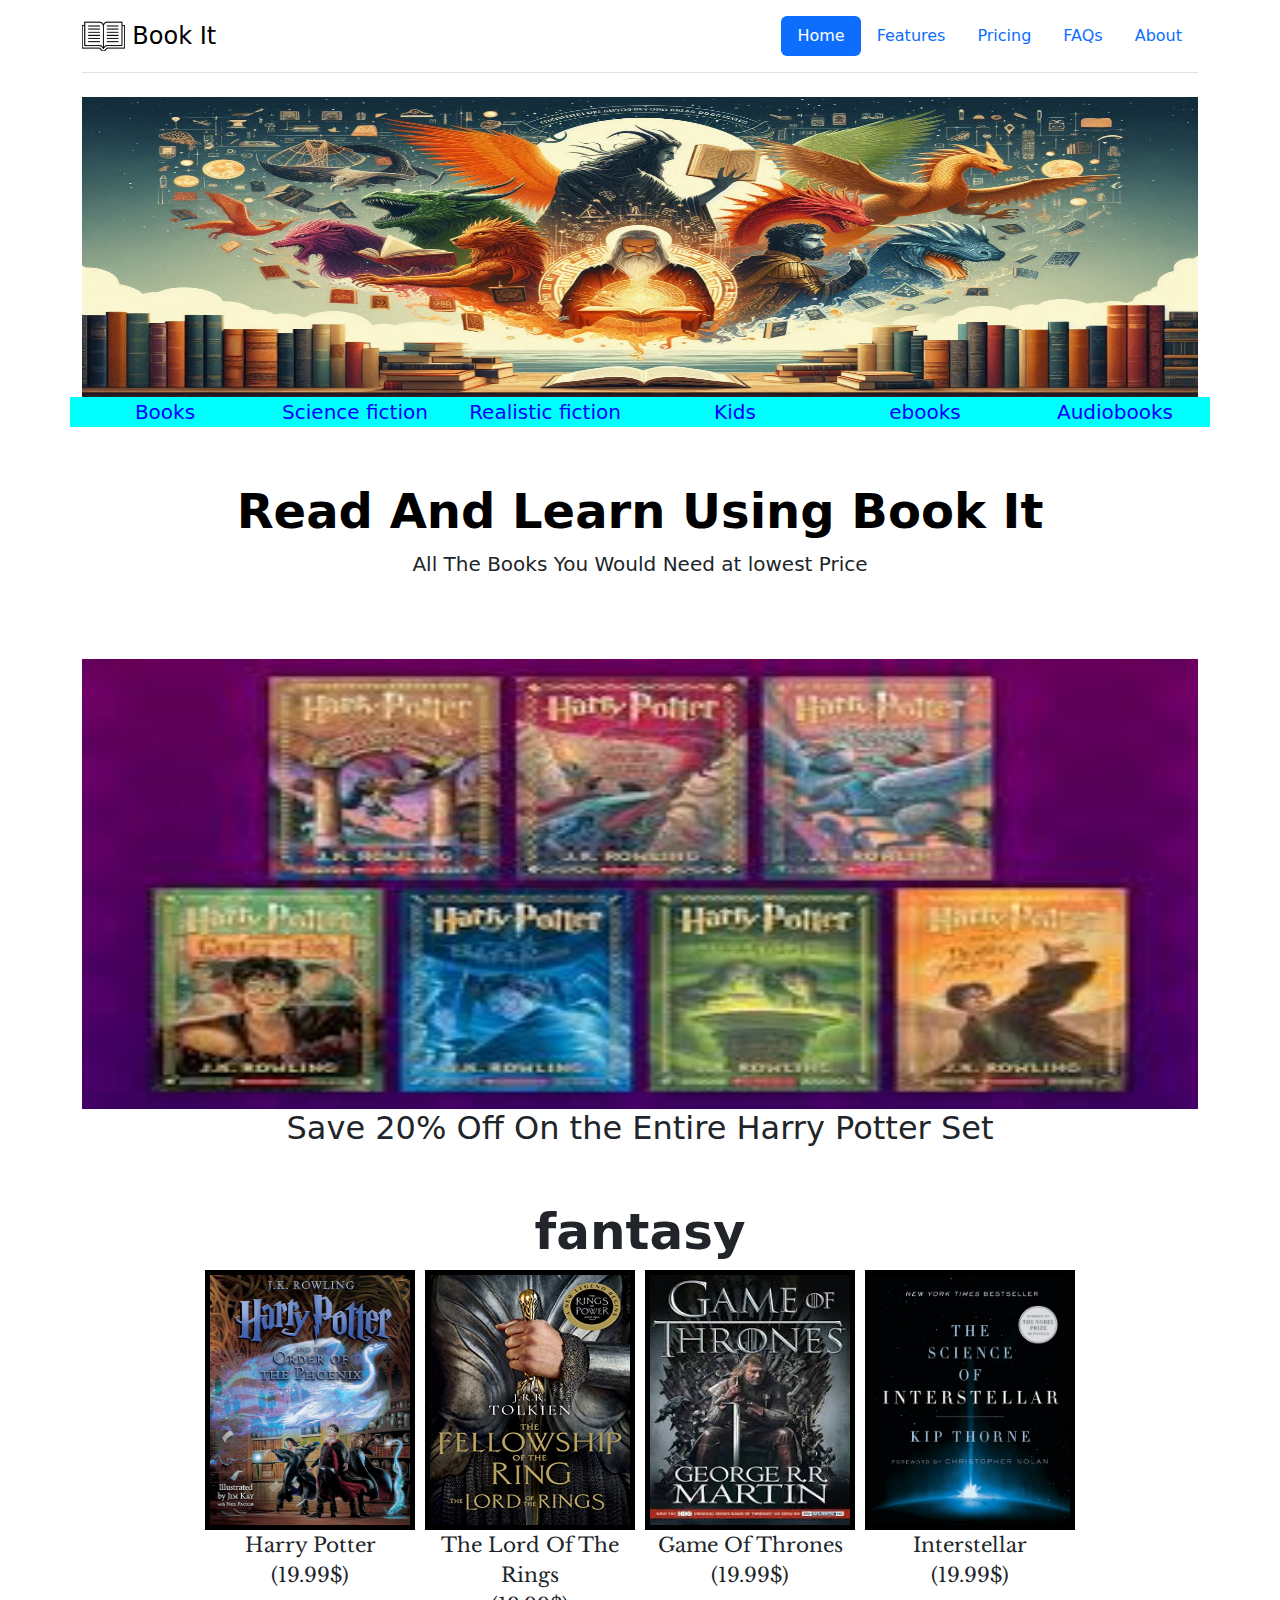
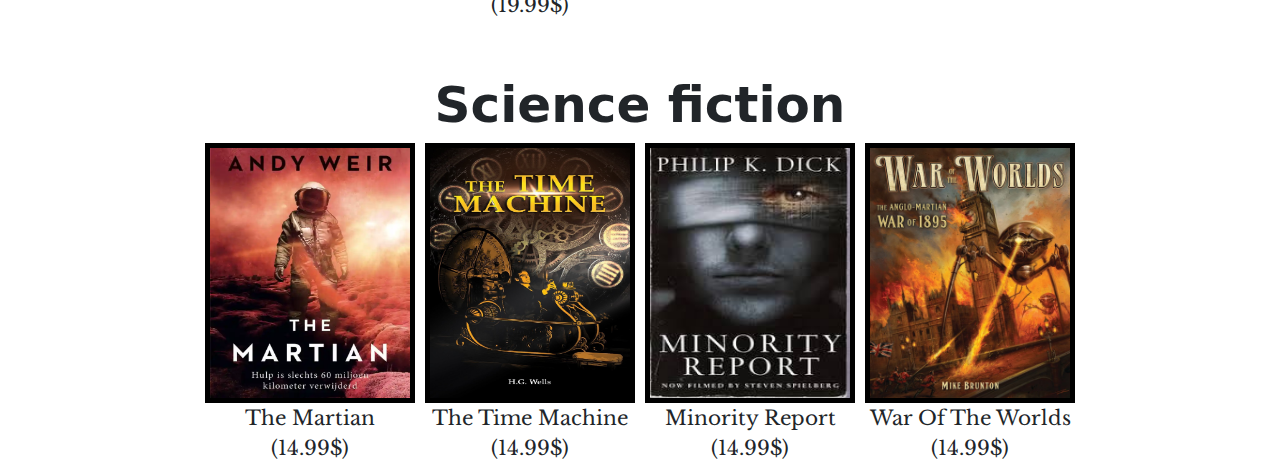
<file: Bookit/Index.html>
<!DOCTYPE html>
<html lang="en">
<head>
    <meta charset="UTF-8">
    <meta name="viewport" content="width=device-width, initial-scale=1.0">
    <title>Book It</title>
    <link href="./Style.css" rel="stylesheet">
    <link href="https://cdn.jsdelivr.net/npm/bootstrap@5.3.3/dist/css/bootstrap.min.css" rel="stylesheet" 
  integrity="sha384-QWTKZyjpPEjISv5WaRU9OFeRpok6YctnYmDr5pNlyT2bRjXh0JMhjY6hW+ALEwIH" crossorigin="anonymous">
  <link rel="preconnect" href="https://fonts.googleapis.com">
<link rel="preconnect" href="https://fonts.gstatic.com" crossorigin>
<link href="https://fonts.googleapis.com/css2?family=Libre+Baskerville&family=Playwrite+AU+SA:wght@100..400&display=swap" rel="stylesheet">
</head>
<body>
    <div class="container">
        <header class="d-flex flex-wrap justify-content-center py-3 mb-4 border-bottom">
          <a href="/" class="d-flex align-items-center mb-3 mb-md-0 me-md-auto link-body-emphasis text-decoration-none">
            <img src="./images/open-book-icon-free-vector.jpg" alt="book logo" height="30" >
            <span class="fs-4">&nbsp;Book It</span>
          </a>
    
          <ul class="nav nav-pills">
            <li class="nav-item"><a href="#" class="nav-link active" aria-current="page">Home</a></li>
            <li class="nav-item"><a href="#" class="nav-link">Features</a></li>
            <li class="nav-item"><a href="#" class="nav-link">Pricing</a></li>
            <li class="nav-item"><a href="#" class="nav-link">FAQs</a></li>
            <li class="nav-item"><a href="#" class="nav-link">About</a></li>
          </ul>
        </header>
      </div>
    </div>
    <div class="container">
      <div class="main-image"><img src="./images/a7573c45-5d8b-4513-a300-649d35fd5b2b.jpg" alt="picture" height="300px" width="100%"></div>
    </div>
    <div class="container" id="bar">
    <div class="row">
        <div class="col-lg-2 col-sm-4">Books</div>
        <div class="col-lg-2 col-sm-4">Science fiction</div>
        <div class="col-lg-2 col-sm-4">Realistic fiction</div>
        <div class="col-lg-2 col-sm-4">Kids</div>
        <div class="col-lg-2 col-sm-4">ebooks</div>
        <div class="col-lg-2 col-sm-4">Audiobooks</div>
    </div>
    </div>
    <div class="px-4 py-2 my-5 text-center">
        <h1 class="display-5 fw-bold text-body-emphasis">Read And Learn Using Book It</h1>
        <div class="col-lg-6 mx-auto">
          <p class="lead mb-4">All The Books You Would Need at lowest Price</p>
          </div>
        </div>
      </div>
      <div class="container">
        <div><img src="./images/images.jpeg" alt="book" height="450px" width="100%"></div>
      </div>
      <div class="kill">
        <h2 class="mb-5">Save 20% Off On the Entire Harry Potter Set</h2>
      </div>
      <div class="section">fantasy</div>
      <div class="container books mb-5 many">
        <div class="link"><div class="book"><img src="./images/91Q8YfcIqKL._AC_UF894,1000_QL80_.jpg" alt="book" height="250px" width="200px"></div>Harry Potter<br>(19.99$)</div>
        <div class="link"><div class="book"><img src="./images/61215351.jpg" alt="book" height="250px" width="200px"></div>The Lord Of The<br> Rings<br>(19.99$)</div>
        <div class="link"><div class="book"><img src="./images/images (1).jpeg" alt="book" height="250px" width="200px"></div>Game Of Thrones<br>(19.99$)</div>
        <div class="link"><div class="book"><img src="./images/f348b1dc-b7b7-4bb6-b4d6-390b9f2d275c.jpeg" alt="book" height="250" width="200"></div>Interstellar<br>(19.99$)</div>
      </div>
      <div class="section">Science fiction</div>
      <div class="container books">
        <div class="link"><div class="book"><img src="./images/pic-3.webp" alt="book" height="250px" width="200px"></div>The Martian<br>(14.99$)</div>
        <div class="link"><div class="book"><img src="./images/the-time-machine-by-h-g-wells.jpg" alt="book" height="250px" width="200px"></div> The Time Machine<br>(14.99$)</div>
        <div class="link"><div class="book"><img src="./images/images (2).jpeg" alt="book" height="250px" width="200px"></div>Minority Report<br>(14.99$)</div>
        <div class="link"><div class="book"><img src="./images/9781472811561.jpg" alt="book" height="250px" width="200px"></div>War Of The Worlds<br>(14.99$)</div>
      </div>
    <script src="https://cdn.jsdelivr.net/npm/bootstrap@5.3.3/dist/js/bootstrap.bundle.min.js" 
  integrity="sha384-YvpcrYf0tY3lHB60NNkmXc5s9fDVZLESaAA55NDzOxhy9GkcIdslK1eN7N6jIeHz" 
  crossorigin="anonymous"></script>
</body>
</html>
</file>
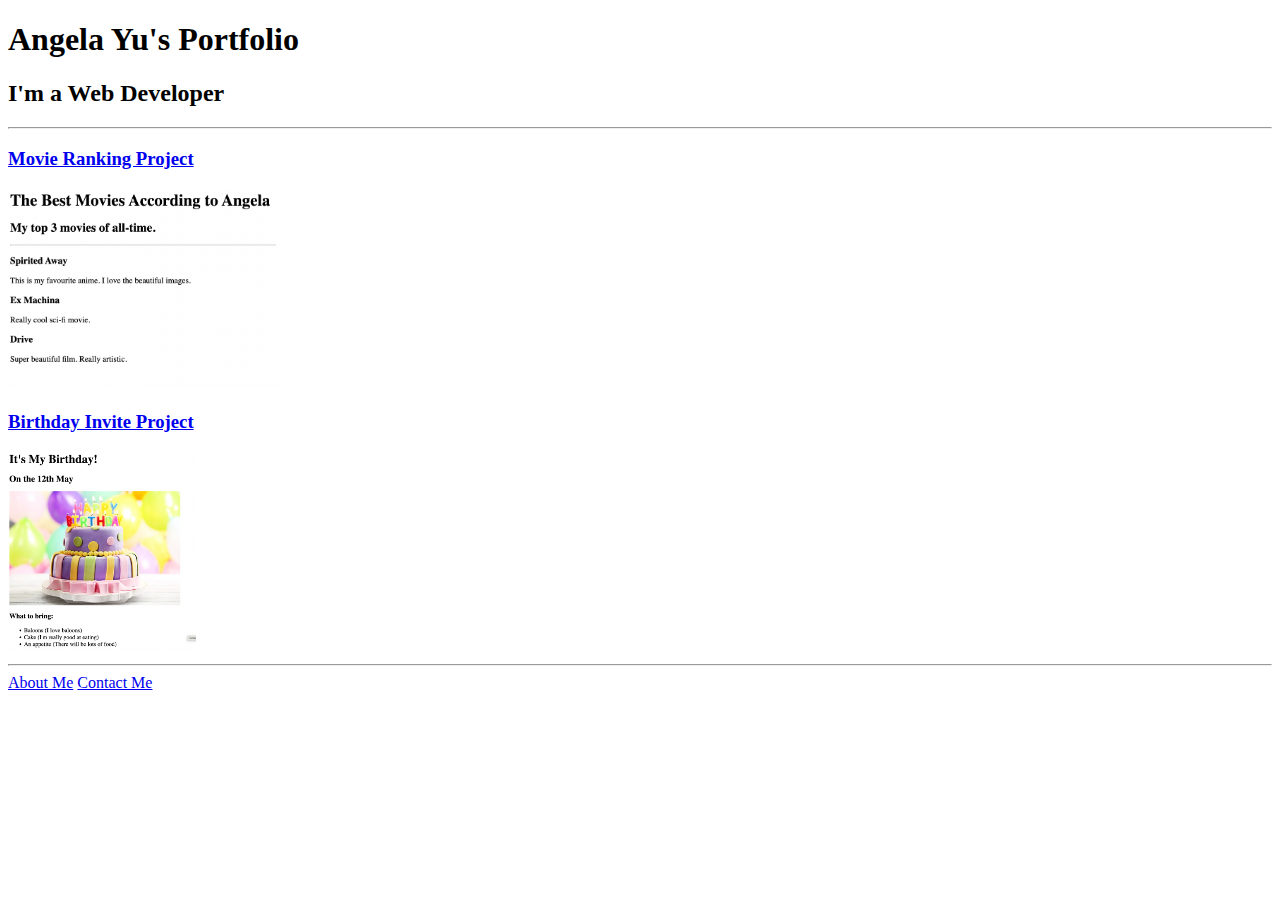
<file: solution.html>
<!DOCTYPE html>
<html lang="en">

<head>
  <meta charset="UTF-8">
  <title>Angela's Portfolio</title>
</head>

<body>
  <h1>Angela Yu's Portfolio</h1>
  <h2>I'm a Web Developer</h2>
  <hr />
  <h3><a href="./public/movie-ranking.html">Movie Ranking Project</a></h3>
  <img src="./assets/images/movie-ranking.png" height="200" alt="movie ranking project preview"/>
  <h3><a href="./public/birthday-invite.html">Birthday Invite Project</a></h3>
  <img src="./assets/images/birthday-invite.png" height="200" alt="birthday invite project preview"/>
  <hr />
  <a href="./public/about.html">About Me</a>
  <a href="./public/contact.html">Contact Me</a>
</body>

</html>
</file>
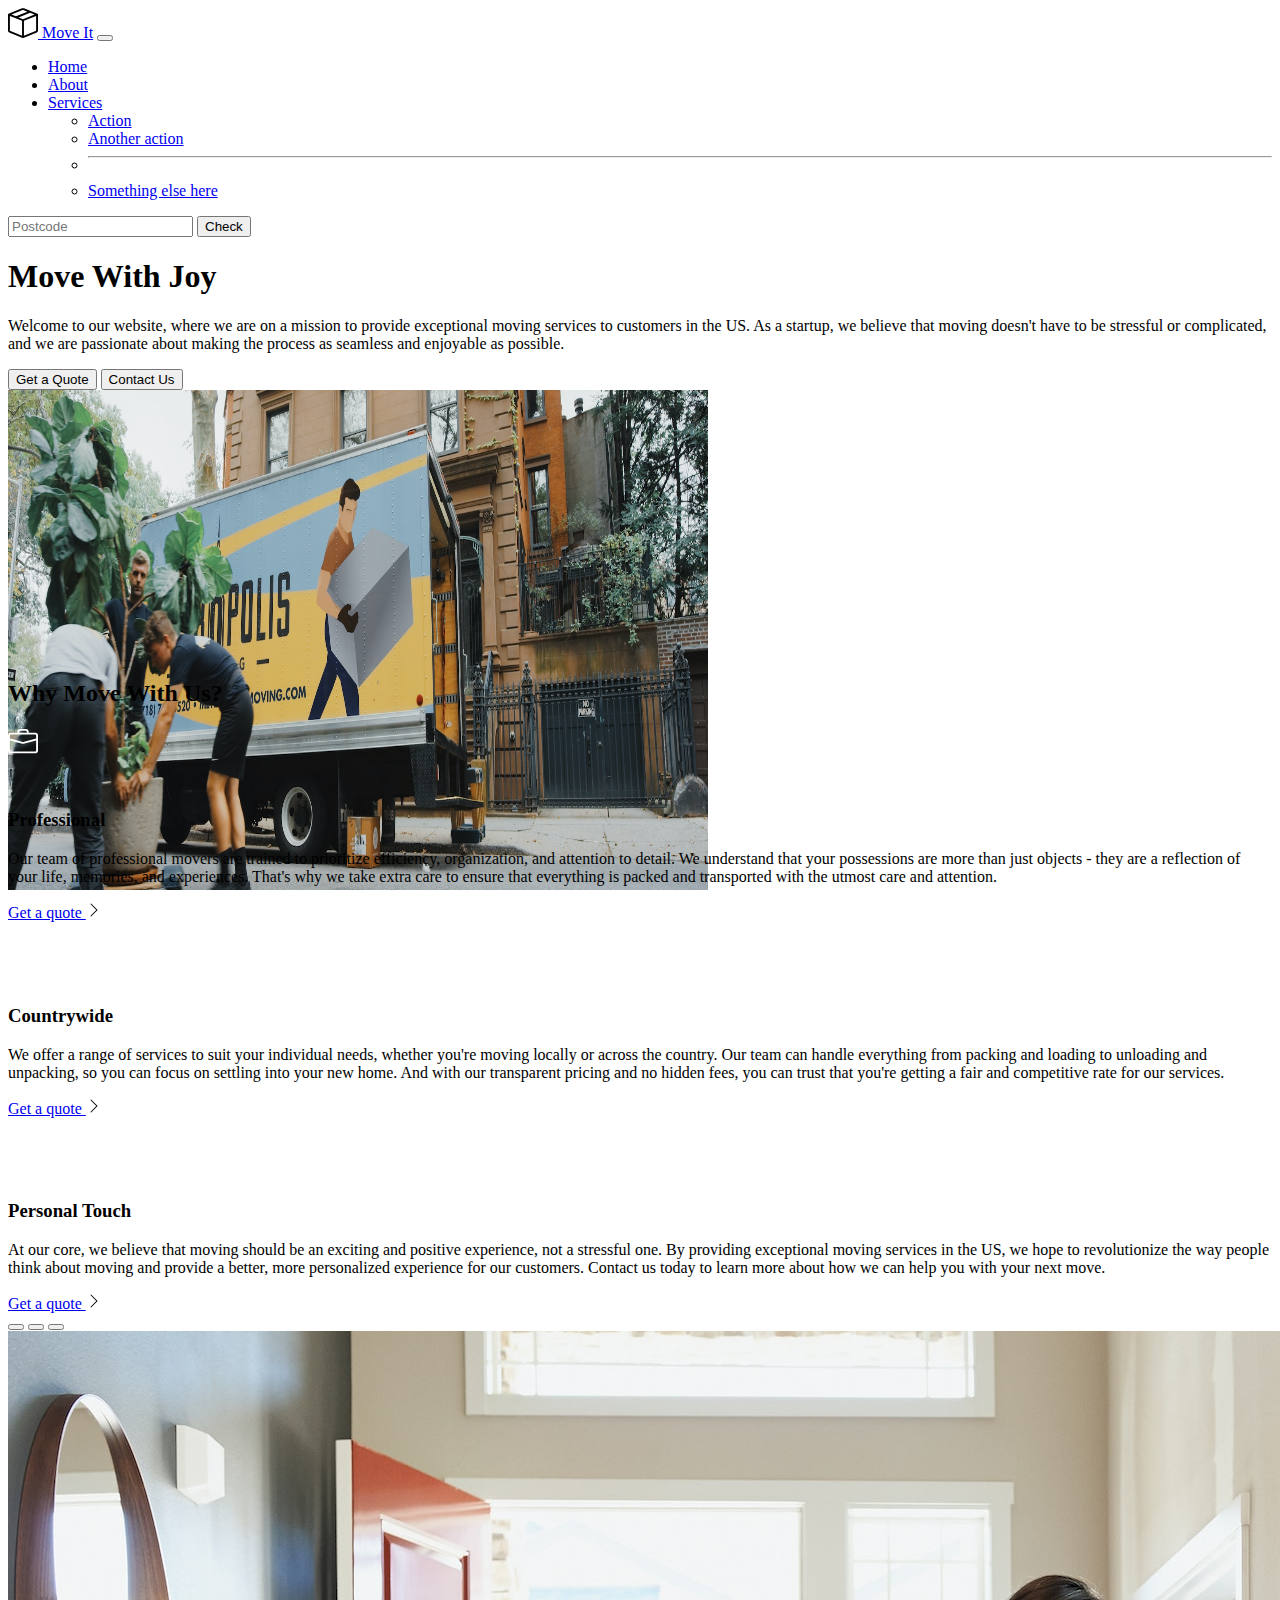
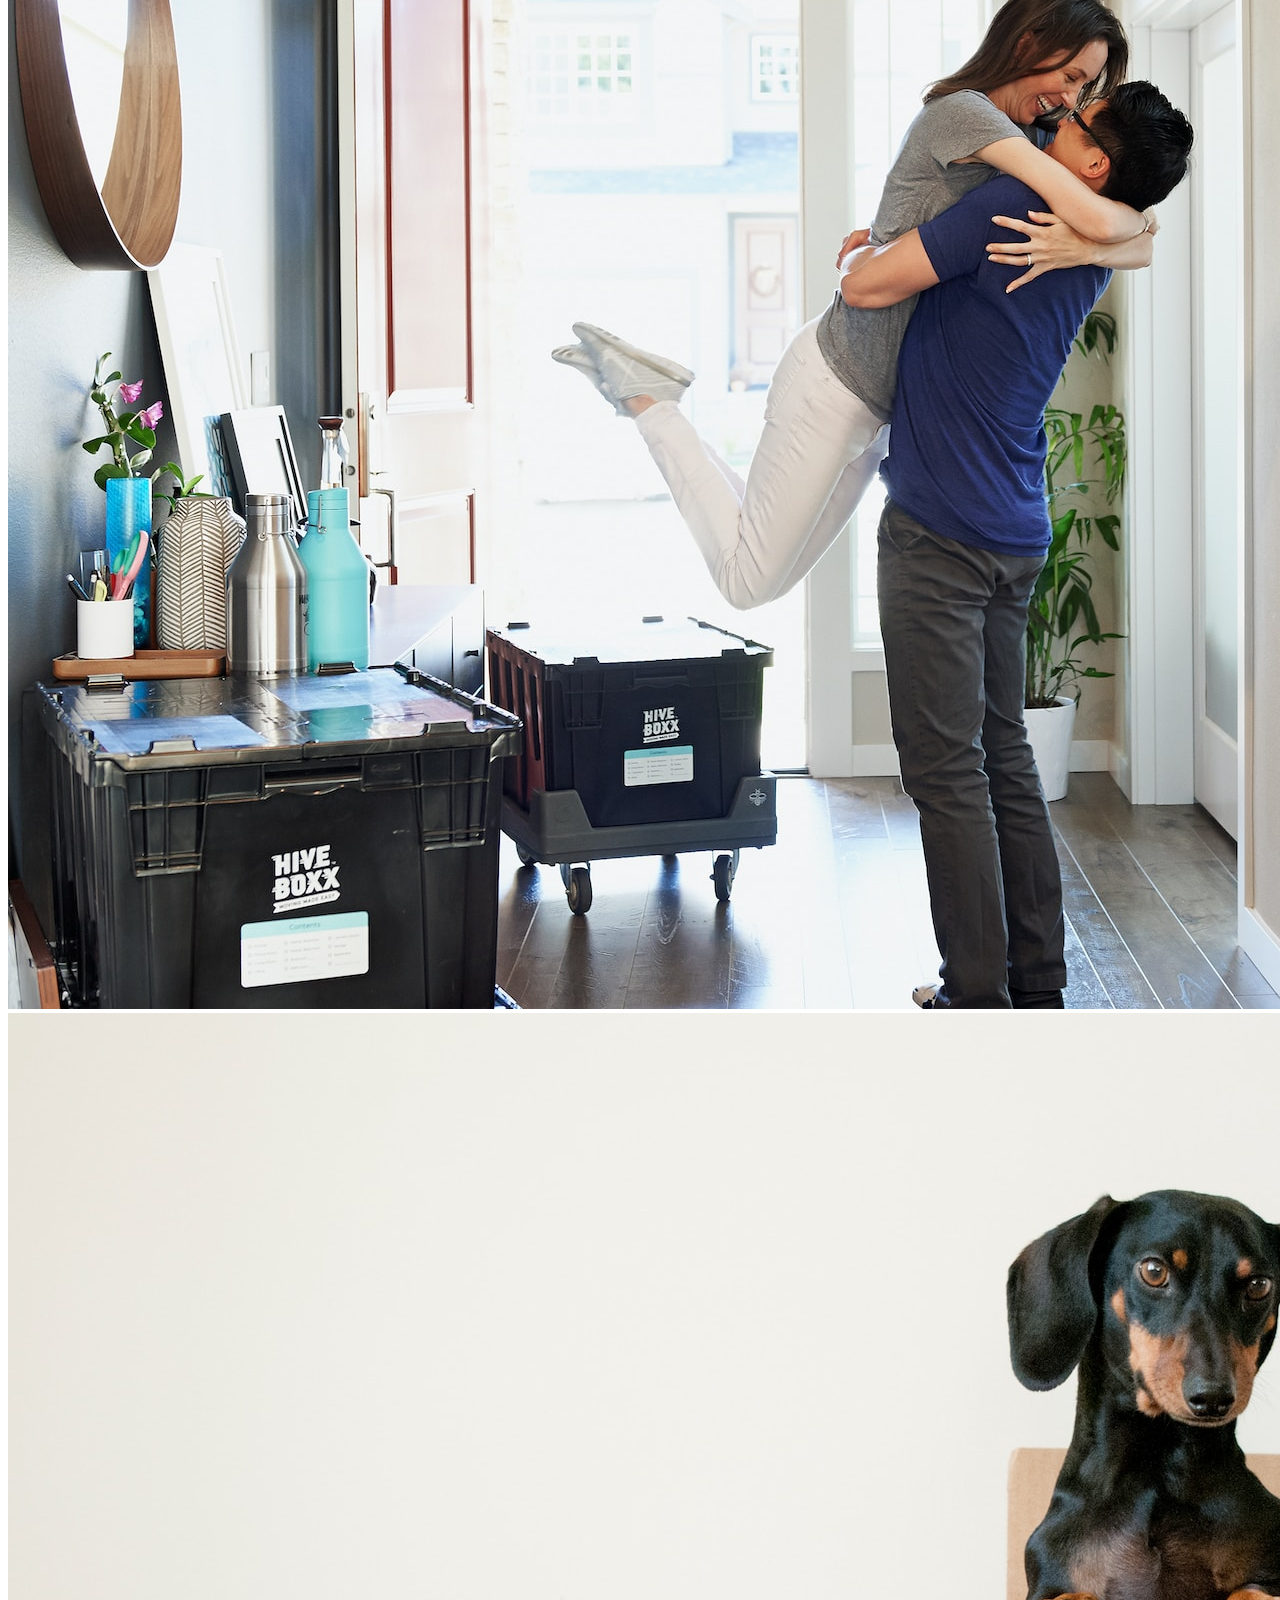
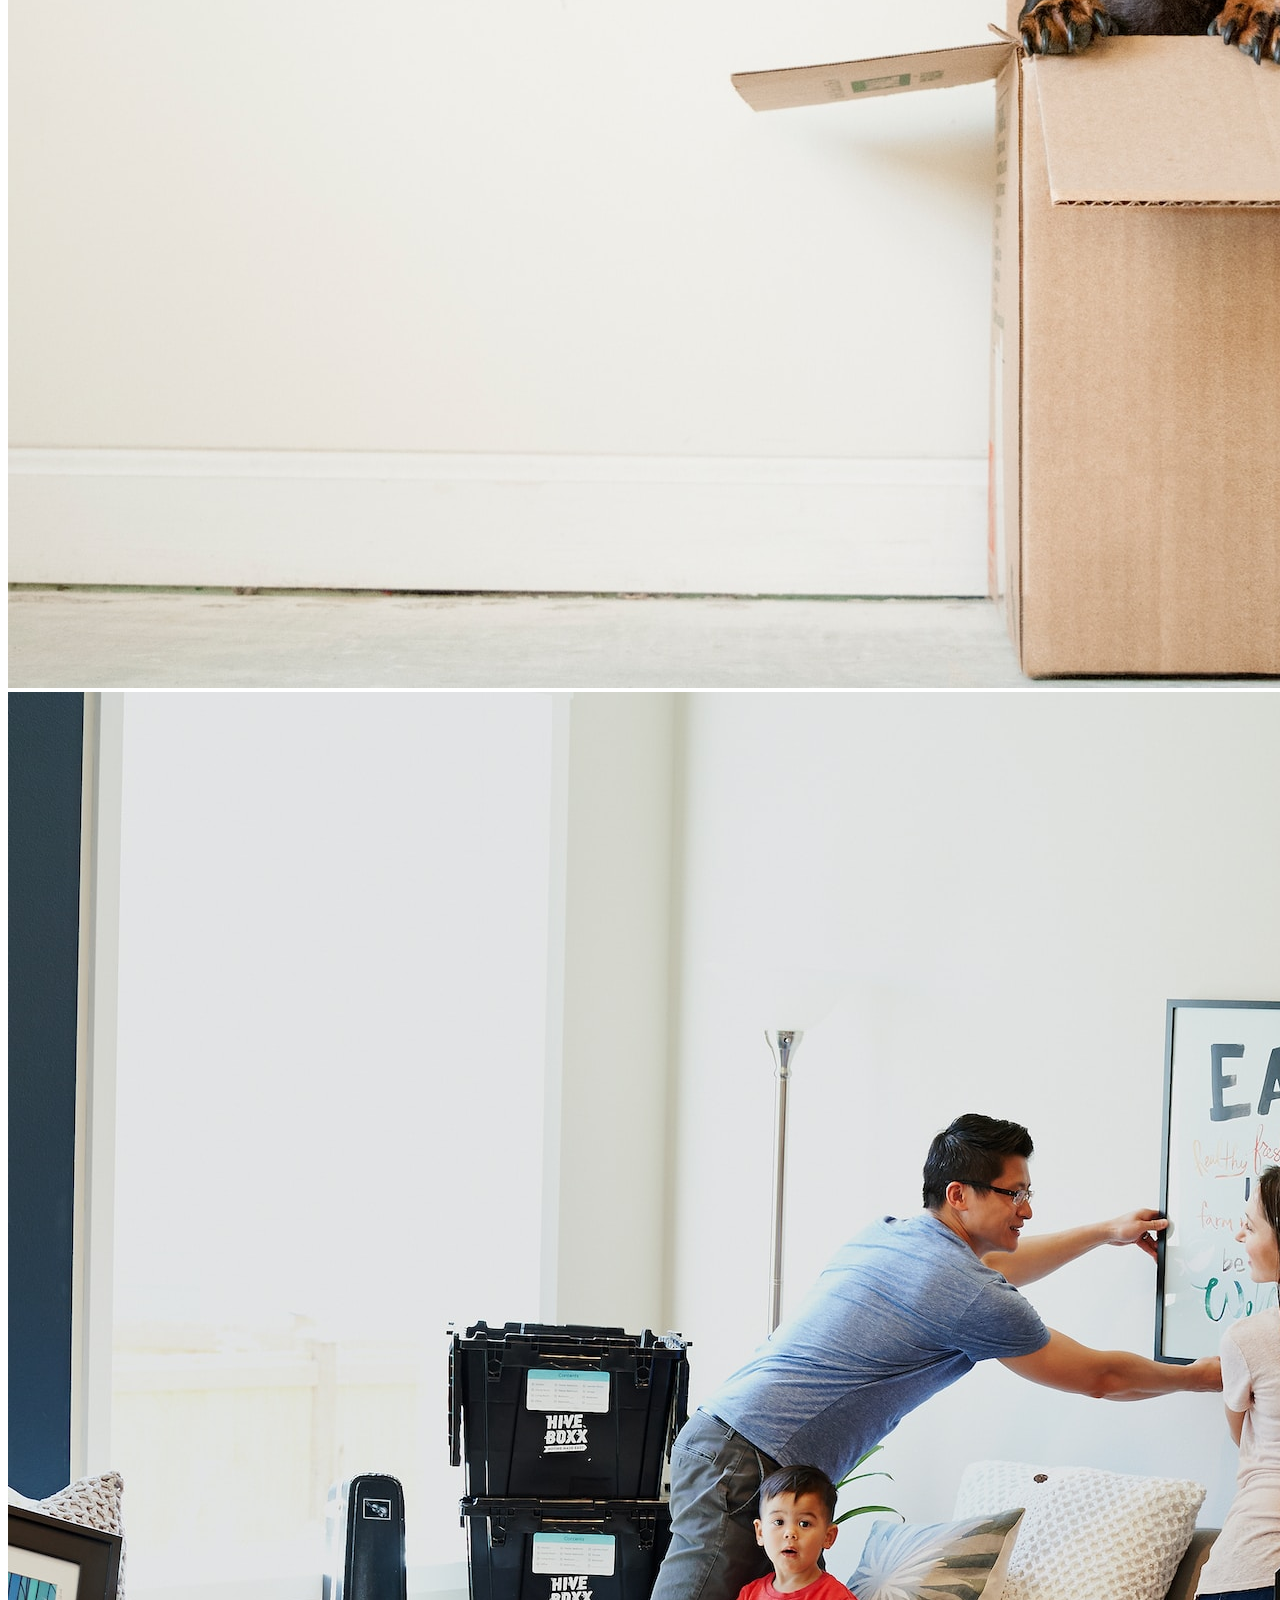
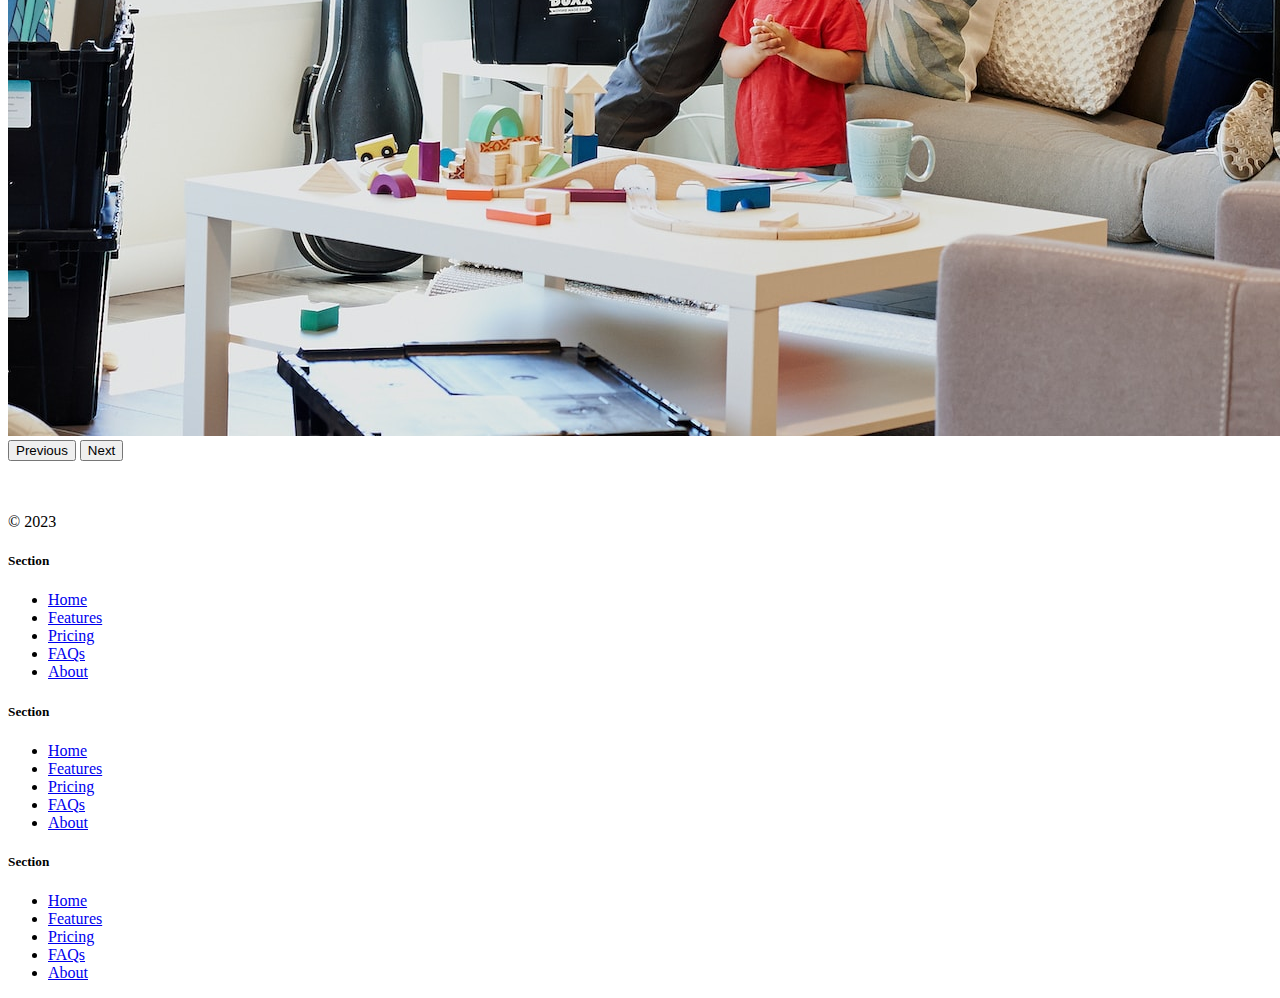
<file: 11.2 Bootstrap Components/solution.html>
<!DOCTYPE html>
<html lang="en">

<head>
  <meta charset="UTF-8">
  <meta name="viewport" content="width=device-width, initial-scale=1.0">
  <title>Bootstrap Components</title>
  <link href="https://cdn.jsdelivr.net/npm/bootstrap@5.3.0-alpha2/dist/css/bootstrap.min.css" rel="stylesheet"
    integrity="sha384-aFq/bzH65dt+w6FI2ooMVUpc+21e0SRygnTpmBvdBgSdnuTN7QbdgL+OapgHtvPp" crossorigin="anonymous">
  <style>
    .feature-icon {
      width: 4rem;
      height: 4rem;
      border-radius: 0.75rem;
    }
  </style>
</head>

<body>

  <nav class="navbar navbar-expand-lg bg-body-tertiary">
    <div class="container-fluid">
      <a class="navbar-brand" href="#"><img src="./box-seam.svg" alt="moveit brand icon" height="30"> Move It</a>
      <button class="navbar-toggler" type="button" data-bs-toggle="collapse" data-bs-target="#navbarSupportedContent"
        aria-controls="navbarSupportedContent" aria-expanded="false" aria-label="Toggle navigation">
        <span class="navbar-toggler-icon"></span>
      </button>
      <div class="collapse navbar-collapse" id="navbarSupportedContent">
        <ul class="navbar-nav me-auto mb-2 mb-lg-0">
          <li class="nav-item">
            <a class="nav-link active" aria-current="page" href="#">Home</a>
          </li>
          <li class="nav-item">
            <a class="nav-link" href="#">About</a>
          </li>
          <li class="nav-item dropdown">
            <a class="nav-link dropdown-toggle" href="#" role="button" data-bs-toggle="dropdown" aria-expanded="false">
              Services
            </a>
            <ul class="dropdown-menu">
              <li><a class="dropdown-item" href="#">Action</a></li>
              <li><a class="dropdown-item" href="#">Another action</a></li>
              <li>
                <hr class="dropdown-divider">
              </li>
              <li><a class="dropdown-item" href="#">Something else here</a></li>
            </ul>
          </li>
        </ul>
        <form class="d-flex" role="search">
          <input class="form-control me-2" type="search" placeholder="Postcode" aria-label="Search">
          <button class="btn btn-outline-success" type="submit">Check</button>
        </form>
      </div>
    </div>
  </nav>


  <div class="px-4 pt-5 my-5 text-center border-bottom">
    <h1 class="display-4 fw-bold text-body-emphasis">Move With Joy</h1>
    <div class="col-lg-6 mx-auto">
      <p class="lead mb-4">Welcome to our website, where we are on a mission to provide exceptional moving services to
        customers in the US. As a
        startup, we believe that moving doesn't have to be stressful or complicated, and we are passionate about making
        the
        process as seamless and enjoyable as possible.
      </p>
      <div class="d-grid gap-2 d-sm-flex justify-content-sm-center mb-5">
        <button type="button" class="btn btn-primary btn-lg px-4 me-sm-3">Get a Quote</button>
        <button type="button" class="btn btn-outline-secondary btn-lg px-4">Contact Us</button>
      </div>
    </div>
    <div class="overflow-hidden" style="max-height: 30vh;">
      <div class="container px-5">
        <img src="./moving-van.jpg" class="img-fluid border rounded-3 shadow-lg mb-4" alt="Example image" width="700"
          height="500" loading="lazy">
      </div>
    </div>
  </div>

  <div class="container px-4 py-5" id="featured-3">
    <h2 class="pb-2 border-bottom">Why Move With Us?</h2>
    <div class="row g-4 py-5 row-cols-1 row-cols-lg-3">
      <div class="feature col">
        <div
          class="feature-icon d-inline-flex align-items-center justify-content-center text-bg-primary bg-gradient fs-2 mb-3">
          <img src="./briefcase.svg" alt="briefcase" height="30">
        </div>
        <h3 class="fs-2">Professional</h3>
        <p>Our team of professional movers are trained to prioritize efficiency, organization, and attention to detail.
          We
          understand that your possessions are more than just objects - they are a reflection of your life, memories,
          and
          experiences. That's why we take extra care to ensure that everything is packed and transported with the utmost
          care and
          attention.</p>
        <a href="#" class="icon-link">
          Get a quote
          <img src="./chevron-right.svg" alt="chevron-right">
        </a>
      </div>
      <div class="feature col">
        <div
          class="feature-icon d-inline-flex align-items-center justify-content-center text-bg-primary bg-gradient fs-2 mb-3">
          <img src="./bus-front.svg" alt="bus-front" height="30">
        </div>
        <h3 class="fs-2">Countrywide</h3>
        <p>We offer a range of services to suit your individual needs, whether you're moving locally or across the
          country. Our
          team can handle everything from packing and loading to unloading and unpacking, so you can focus on settling
          into your
          new home. And with our transparent pricing and no hidden fees, you can trust that you're getting a fair and
          competitive
          rate for our services.</p>
        <a href="#" class="icon-link">
          Get a quote
          <img src="./chevron-right.svg" alt="chevron-right">
        </a>
      </div>
      <div class="feature col">
        <div
          class="feature-icon d-inline-flex align-items-center justify-content-center text-bg-primary bg-gradient fs-2 mb-3">
          <img src="./chat-square-heart.svg" alt="chat-square-heart" height="30">
        </div>
        <h3 class="fs-2">Personal Touch</h3>
        <p>At our core, we believe that moving should be an exciting and positive experience, not a stressful one. By
          providing
          exceptional moving services in the US, we hope to revolutionize the way people think about moving and provide
          a better,
          more personalized experience for our customers. Contact us today to learn more about how we can help you with
          your next
          move.</p>
        <a href="#" class="icon-link">
          Get a quote
          <img src="./chevron-right.svg" alt="chevron-right">
        </a>
      </div>
    </div>
  </div>
  <div class="container">
    <div id="carouselExampleIndicators" class="carousel slide">
      <div class="carousel-indicators">
        <button type="button" data-bs-target="#carouselExampleIndicators" data-bs-slide-to="0" class="active"
          aria-current="true" aria-label="Slide 1"></button>
        <button type="button" data-bs-target="#carouselExampleIndicators" data-bs-slide-to="1"
          aria-label="Slide 2"></button>
        <button type="button" data-bs-target="#carouselExampleIndicators" data-bs-slide-to="2"
          aria-label="Slide 3"></button>
      </div>
      <div class="carousel-inner">
        <div class="carousel-item active">
          <img src="./couple.jpg" class="d-block w-100" alt="couple">
        </div>
        <div class="carousel-item">
          <img src="./dog.jpg" class="d-block w-100" alt="dog">
        </div>
        <div class="carousel-item">
          <img src="./family.jpg" class="d-block w-100" alt="family">
        </div>
      </div>
      <button class="carousel-control-prev" type="button" data-bs-target="#carouselExampleIndicators"
        data-bs-slide="prev">
        <span class="carousel-control-prev-icon" aria-hidden="true"></span>
        <span class="visually-hidden">Previous</span>
      </button>
      <button class="carousel-control-next" type="button" data-bs-target="#carouselExampleIndicators"
        data-bs-slide="next">
        <span class="carousel-control-next-icon" aria-hidden="true"></span>
        <span class="visually-hidden">Next</span>
      </button>
    </div>
  </div>

  <div class="container">
    <footer class="row row-cols-1 row-cols-sm-2 row-cols-md-5 py-5 my-5 border-top">
      <div class="col mb-3">
        <a href="/" class="d-flex align-items-center mb-3 link-body-emphasis text-decoration-none">
          <svg class="bi me-2" width="40" height="32">
            <use xlink:href="#bootstrap"></use>
          </svg>
        </a>
        <p class="text-body-secondary">© 2023</p>
      </div>

      <div class="col mb-3">

      </div>

      <div class="col mb-3">
        <h5>Section</h5>
        <ul class="nav flex-column">
          <li class="nav-item mb-2"><a href="#" class="nav-link p-0 text-body-secondary">Home</a></li>
          <li class="nav-item mb-2"><a href="#" class="nav-link p-0 text-body-secondary">Features</a></li>
          <li class="nav-item mb-2"><a href="#" class="nav-link p-0 text-body-secondary">Pricing</a></li>
          <li class="nav-item mb-2"><a href="#" class="nav-link p-0 text-body-secondary">FAQs</a></li>
          <li class="nav-item mb-2"><a href="#" class="nav-link p-0 text-body-secondary">About</a></li>
        </ul>
      </div>

      <div class="col mb-3">
        <h5>Section</h5>
        <ul class="nav flex-column">
          <li class="nav-item mb-2"><a href="#" class="nav-link p-0 text-body-secondary">Home</a></li>
          <li class="nav-item mb-2"><a href="#" class="nav-link p-0 text-body-secondary">Features</a></li>
          <li class="nav-item mb-2"><a href="#" class="nav-link p-0 text-body-secondary">Pricing</a></li>
          <li class="nav-item mb-2"><a href="#" class="nav-link p-0 text-body-secondary">FAQs</a></li>
          <li class="nav-item mb-2"><a href="#" class="nav-link p-0 text-body-secondary">About</a></li>
        </ul>
      </div>

      <div class="col mb-3">
        <h5>Section</h5>
        <ul class="nav flex-column">
          <li class="nav-item mb-2"><a href="#" class="nav-link p-0 text-body-secondary">Home</a></li>
          <li class="nav-item mb-2"><a href="#" class="nav-link p-0 text-body-secondary">Features</a></li>
          <li class="nav-item mb-2"><a href="#" class="nav-link p-0 text-body-secondary">Pricing</a></li>
          <li class="nav-item mb-2"><a href="#" class="nav-link p-0 text-body-secondary">FAQs</a></li>
          <li class="nav-item mb-2"><a href="#" class="nav-link p-0 text-body-secondary">About</a></li>
        </ul>
      </div>
    </footer>
  </div>
  <script src="https://cdn.jsdelivr.net/npm/bootstrap@5.3.0-alpha3/dist/js/bootstrap.bundle.min.js"
    integrity="sha384-ENjdO4Dr2bkBIFxQpeoTz1HIcje39Wm4jDKdf19U8gI4ddQ3GYNS7NTKfAdVQSZe"
    crossorigin="anonymous"></script>
</body>

</html>
</file>
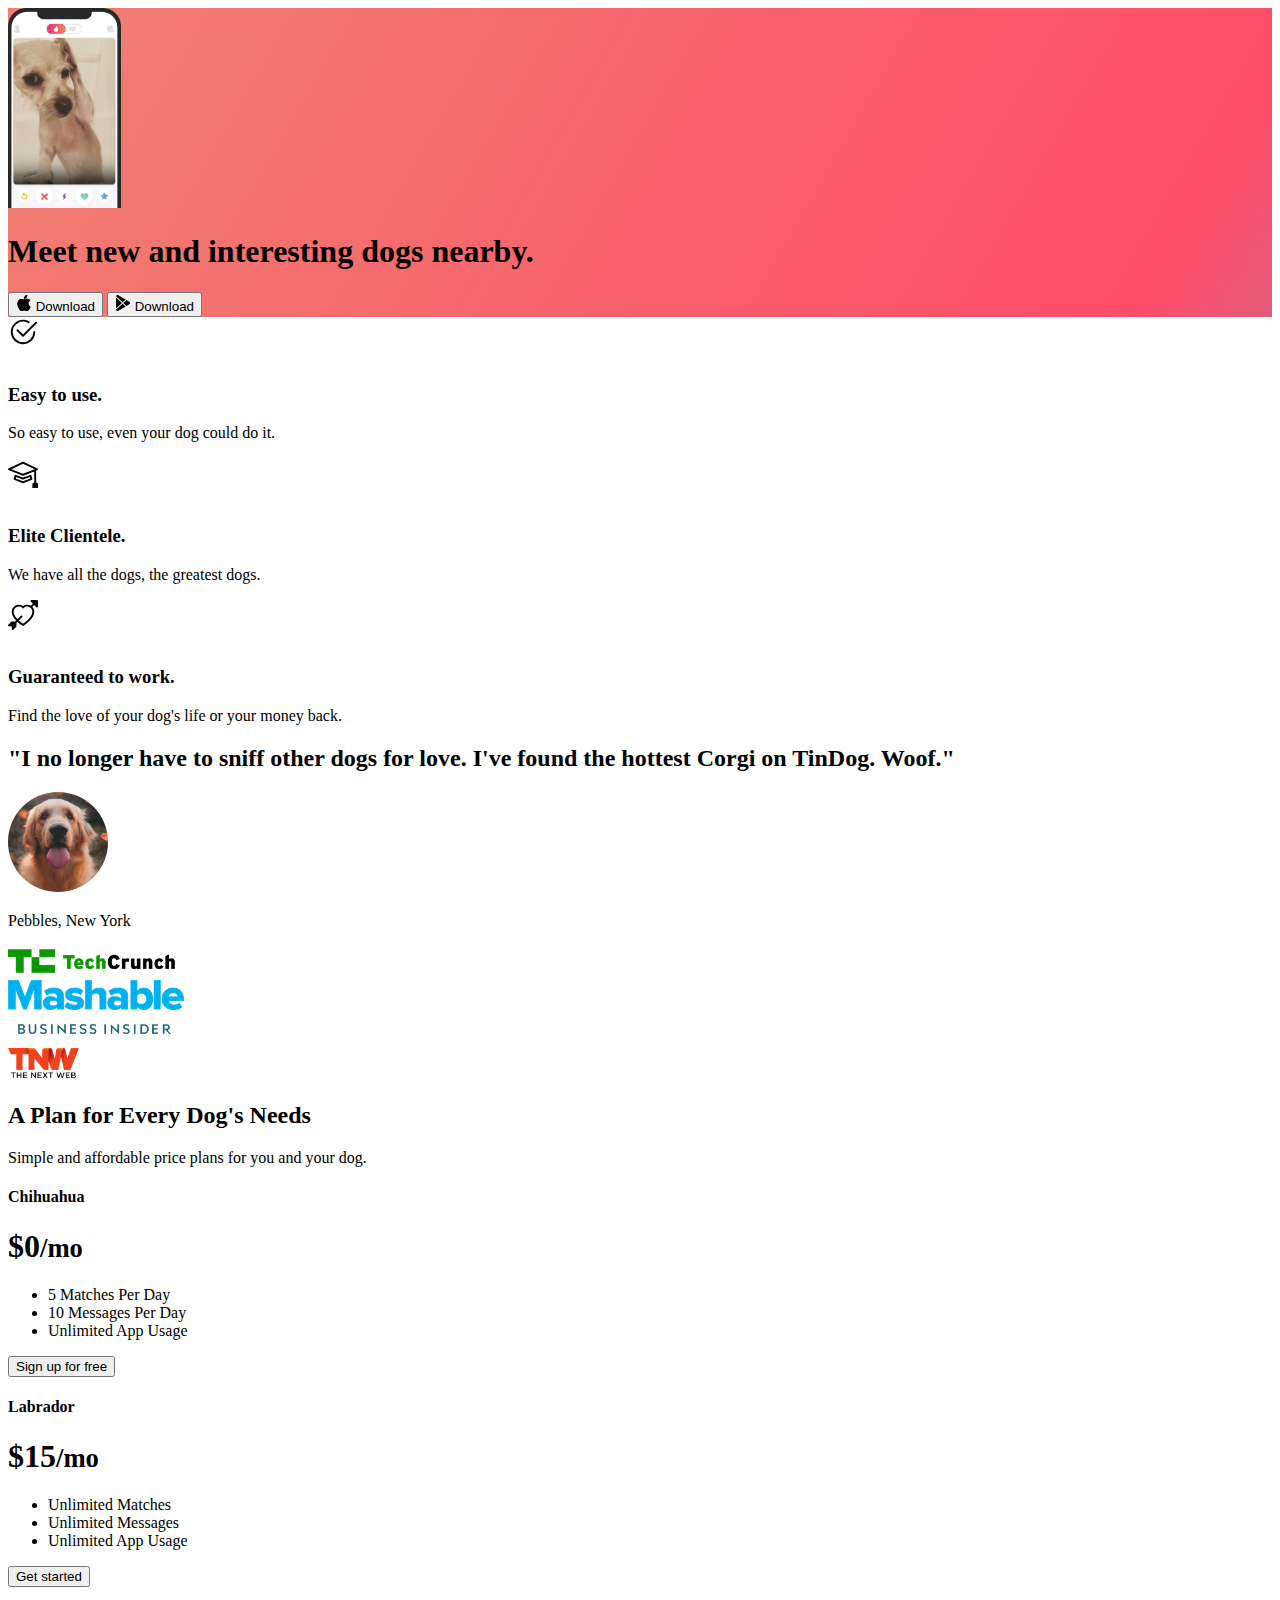
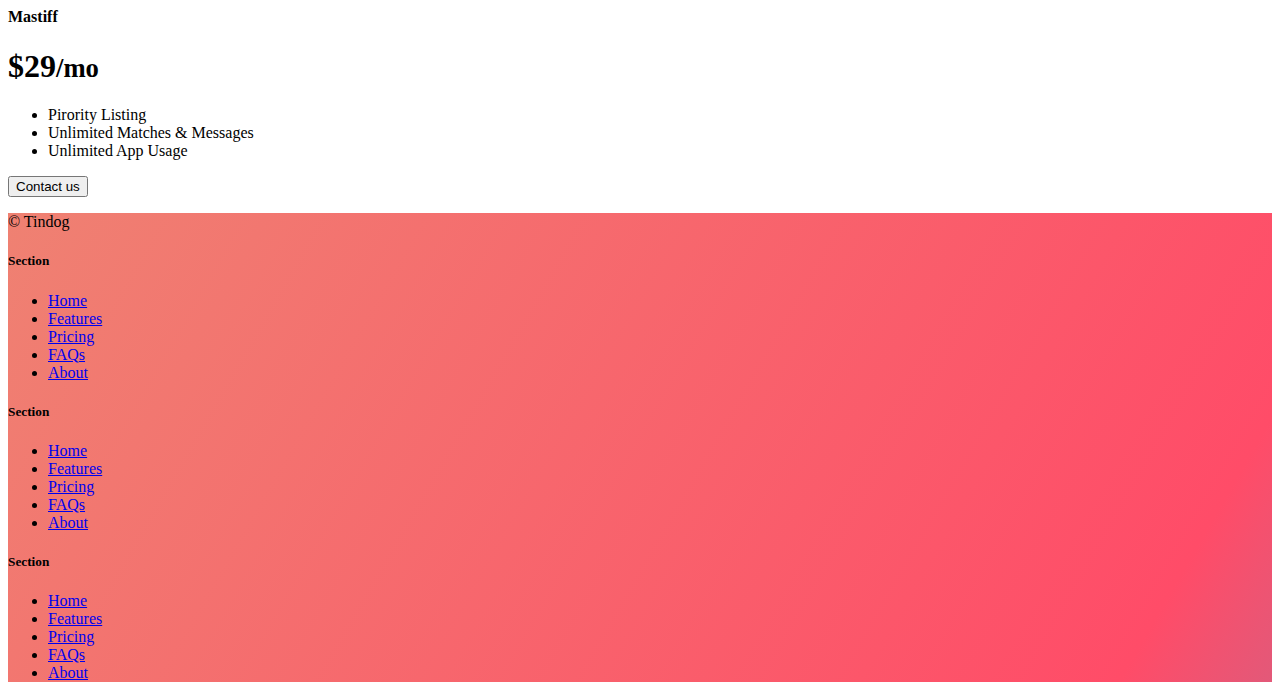
<file: 11.3 TinDog Project/solution.html>
<!DOCTYPE html>
<html lang="en">

<head>
  <meta charset="UTF-8">
  <meta name="viewport" content="width=device-width, initial-scale=1.0">
  <title>TinDog</title>
  <link href="https://cdn.jsdelivr.net/npm/bootstrap@5.3.0-alpha3/dist/css/bootstrap.min.css" rel="stylesheet"
    integrity="sha384-KK94CHFLLe+nY2dmCWGMq91rCGa5gtU4mk92HdvYe+M/SXH301p5ILy+dN9+nJOZ" crossorigin="anonymous">
  <link rel="stylesheet" href="./css/solution.css">
</head>

<body>


  <!-- Title -->
  <section id="title" class="gradient-background">

    <div class="container col-xxl-8 px-4 pt-5">
      <div class="row flex-lg-row-reverse align-items-center g-5 pt-5">
        <div class="col-10 col-sm-8 col-lg-6">
          <img src="./images/iphone.png" class="d-block mx-lg-auto img-fluid" alt="Bootstrap Themes" height="200"
            loading="lazy">
        </div>
        <div class="col-lg-6">
          <h1 class="display-5 fw-bold text-body-emphasis lh-1 mb-3">Meet new and interesting dogs nearby.</h1>

          <div class="d-grid gap-2 d-md-flex justify-content-md-start">
            <button type="button" class="btn btn-light btn-lg px-4 me-md-2"><svg xmlns="http://www.w3.org/2000/svg"
                width="16" height="16" fill="currentColor" class="bi bi-apple mb-1" viewBox="0 0 16 16">
                <path
                  d="M11.182.008C11.148-.03 9.923.023 8.857 1.18c-1.066 1.156-.902 2.482-.878 2.516.024.034 1.52.087 2.475-1.258.955-1.345.762-2.391.728-2.43Zm3.314 11.733c-.048-.096-2.325-1.234-2.113-3.422.212-2.189 1.675-2.789 1.698-2.854.023-.065-.597-.79-1.254-1.157a3.692 3.692 0 0 0-1.563-.434c-.108-.003-.483-.095-1.254.116-.508.139-1.653.589-1.968.607-.316.018-1.256-.522-2.267-.665-.647-.125-1.333.131-1.824.328-.49.196-1.422.754-2.074 2.237-.652 1.482-.311 3.83-.067 4.56.244.729.625 1.924 1.273 2.796.576.984 1.34 1.667 1.659 1.899.319.232 1.219.386 1.843.067.502-.308 1.408-.485 1.766-.472.357.013 1.061.154 1.782.539.571.197 1.111.115 1.652-.105.541-.221 1.324-1.059 2.238-2.758.347-.79.505-1.217.473-1.282Z" />
                <path
                  d="M11.182.008C11.148-.03 9.923.023 8.857 1.18c-1.066 1.156-.902 2.482-.878 2.516.024.034 1.52.087 2.475-1.258.955-1.345.762-2.391.728-2.43Zm3.314 11.733c-.048-.096-2.325-1.234-2.113-3.422.212-2.189 1.675-2.789 1.698-2.854.023-.065-.597-.79-1.254-1.157a3.692 3.692 0 0 0-1.563-.434c-.108-.003-.483-.095-1.254.116-.508.139-1.653.589-1.968.607-.316.018-1.256-.522-2.267-.665-.647-.125-1.333.131-1.824.328-.49.196-1.422.754-2.074 2.237-.652 1.482-.311 3.83-.067 4.56.244.729.625 1.924 1.273 2.796.576.984 1.34 1.667 1.659 1.899.319.232 1.219.386 1.843.067.502-.308 1.408-.485 1.766-.472.357.013 1.061.154 1.782.539.571.197 1.111.115 1.652-.105.541-.221 1.324-1.059 2.238-2.758.347-.79.505-1.217.473-1.282Z" />
              </svg> Download</button>
            <button type="button" class="btn btn-outline-light btn-lg px-4"><svg xmlns="http://www.w3.org/2000/svg"
                width="16" height="16" fill="currentColor" class="bi bi-google-play mb-1" viewBox="0 0 16 16">
                <path
                  d="M14.222 9.374c1.037-.61 1.037-2.137 0-2.748L11.528 5.04 8.32 8l3.207 2.96 2.694-1.586Zm-3.595 2.116L7.583 8.68 1.03 14.73c.201 1.029 1.36 1.61 2.303 1.055l7.294-4.295ZM1 13.396V2.603L6.846 8 1 13.396ZM1.03 1.27l6.553 6.05 3.044-2.81L3.333.215C2.39-.341 1.231.24 1.03 1.27Z" />
              </svg> Download</button>
          </div>
        </div>
      </div>
    </div>
  </section>
  <!-- Features -->
  <section id="features">
    <div class="container mt-5">
      <div class="row g-4 py-5 row-cols-1 row-cols-lg-3">
        <div class="col d-flex align-items-start">
          <div
            class="icon-square text-body-emphasis bg-body-secondary d-inline-flex align-items-center justify-content-center fs-4 flex-shrink-0 me-3">
            <svg xmlns="http://www.w3.org/2000/svg" height="30" fill="currentColor" class="bi bi-check2-circle"
              viewBox="0 0 16 16">
              <path
                d="M2.5 8a5.5 5.5 0 0 1 8.25-4.764.5.5 0 0 0 .5-.866A6.5 6.5 0 1 0 14.5 8a.5.5 0 0 0-1 0 5.5 5.5 0 1 1-11 0z" />
              <path
                d="M15.354 3.354a.5.5 0 0 0-.708-.708L8 9.293 5.354 6.646a.5.5 0 1 0-.708.708l3 3a.5.5 0 0 0 .708 0l7-7z" />
            </svg>
          </div>
          <div>
            <h3 class="fs-2">Easy to use.</h3>
            <p>So easy to use, even your dog could do it.</p>

          </div>
        </div>
        <div class="col d-flex align-items-start">
          <div
            class="icon-square text-body-emphasis bg-body-secondary d-inline-flex align-items-center justify-content-center fs-4 flex-shrink-0 me-3">
            <svg xmlns="http://www.w3.org/2000/svg" height="30" fill="currentColor" class="bi bi-mortarboard"
              viewBox="0 0 16 16">
              <path
                d="M8.211 2.047a.5.5 0 0 0-.422 0l-7.5 3.5a.5.5 0 0 0 .025.917l7.5 3a.5.5 0 0 0 .372 0L14 7.14V13a1 1 0 0 0-1 1v2h3v-2a1 1 0 0 0-1-1V6.739l.686-.275a.5.5 0 0 0 .025-.917l-7.5-3.5ZM8 8.46 1.758 5.965 8 3.052l6.242 2.913L8 8.46Z" />
              <path
                d="M4.176 9.032a.5.5 0 0 0-.656.327l-.5 1.7a.5.5 0 0 0 .294.605l4.5 1.8a.5.5 0 0 0 .372 0l4.5-1.8a.5.5 0 0 0 .294-.605l-.5-1.7a.5.5 0 0 0-.656-.327L8 10.466 4.176 9.032Zm-.068 1.873.22-.748 3.496 1.311a.5.5 0 0 0 .352 0l3.496-1.311.22.748L8 12.46l-3.892-1.556Z" />
            </svg>
          </div>
          <div>
            <h3 class="fs-2">Elite Clientele.</h3>
            <p>We have all the dogs, the greatest dogs.</p>

          </div>
        </div>
        <div class="col d-flex align-items-start">
          <div
            class="icon-square text-body-emphasis bg-body-secondary d-inline-flex align-items-center justify-content-center fs-4 flex-shrink-0 me-3">
            <svg xmlns="http://www.w3.org/2000/svg" height="30" fill="currentColor" class="bi bi-arrow-through-heart"
              viewBox="0 0 16 16">
              <path fill-rule="evenodd"
                d="M2.854 15.854A.5.5 0 0 1 2 15.5V14H.5a.5.5 0 0 1-.354-.854l1.5-1.5A.5.5 0 0 1 2 11.5h1.793l.53-.53c-.771-.802-1.328-1.58-1.704-2.32-.798-1.575-.775-2.996-.213-4.092C3.426 2.565 6.18 1.809 8 3.233c1.25-.98 2.944-.928 4.212-.152L13.292 2 12.147.854A.5.5 0 0 1 12.5 0h3a.5.5 0 0 1 .5.5v3a.5.5 0 0 1-.854.354L14 2.707l-1.006 1.006c.236.248.44.531.6.845.562 1.096.585 2.517-.213 4.092-.793 1.563-2.395 3.288-5.105 5.08L8 13.912l-.276-.182a21.86 21.86 0 0 1-2.685-2.062l-.539.54V14a.5.5 0 0 1-.146.354l-1.5 1.5Zm2.893-4.894A20.419 20.419 0 0 0 8 12.71c2.456-1.666 3.827-3.207 4.489-4.512.679-1.34.607-2.42.215-3.185-.817-1.595-3.087-2.054-4.346-.761L8 4.62l-.358-.368c-1.259-1.293-3.53-.834-4.346.761-.392.766-.464 1.845.215 3.185.323.636.815 1.33 1.519 2.065l1.866-1.867a.5.5 0 1 1 .708.708L5.747 10.96Z" />
            </svg>
          </div>
          <div>
            <h3 class="fs-2">Guaranteed to work.</h3>
            <p>Find the love of your dog's life or your money back.</p>

          </div>
        </div>
      </div>
    </div>
  </section>
  <!-- Testimonial -->
  <section id="testimonial">
    <div class="my-5">
      <div class="p-5 text-center bg-body-tertiary">
        <div class="container py-5">
          <h2 class="text-body-emphasis">"I no longer have to sniff other dogs for love. I've found the hottest Corgi on
            TinDog. Woof."</h2>
          <img class="profile-img mt-5" src="./images/dog-img.jpg" alt="dog image">
          <p class="col-lg-8 mx-auto lead mt-2">
            Pebbles, New York
          </p>
        </div>

        <div class="container">
          <div class="row">
            <div class="col-lg-3 col-sm-12">
              <img src="./images/techcrunch.png" alt="techcrunch" height="30">
            </div>
            <div class="col-lg-3 col-sm-12">
              <img src="./images/mashable.png" alt="mashable" height="30">
            </div>
            <div class="col-lg-3 col-sm-12">
              <img src="./images/bizinsider.png" alt="bizinsider" height="30">
            </div>
            <div class="col-lg-3 col-sm-12">
              <img src="./images/tnw.png" alt="tnw" height="30">
            </div>
          </div>
        </div>
      </div>
    </div>
  </section>
  <!-- Pricing -->
  <section id="pricing">
    <div class="container">
      <div class="pricing-header p-3 pb-md-4 mx-auto text-center">
        <h2 class="display-4 fw-normal">A Plan for Every Dog's Needs</h2>
        <p class="fs-5 text-body-secondary">Simple and affordable price plans for you and your dog.
      </div>
      <div class="row row-cols-1 row-cols-md-3 mb-3 text-center">
        <div class="col">
          <div class="card mb-4 rounded-3 shadow-sm">
            <div class="card-header py-3">
              <h4 class="my-0 fw-normal">Chihuahua</h4>
            </div>
            <div class="card-body">
              <h1 class="card-title pricing-card-title">$0<small class="text-body-secondary fw-light">/mo</small></h1>
              <ul class="list-unstyled mt-3 mb-4">
                <li>5 Matches Per Day</li>
                <li>10 Messages Per Day</li>
                <li>Unlimited App Usage</li>
              </ul>
              <button type="button" class="w-100 btn btn-lg btn-outline-dark">Sign up for free</button>
            </div>
          </div>
        </div>
        <div class="col">
          <div class="card mb-4 rounded-3 shadow-sm">
            <div class="card-header py-3">
              <h4 class="my-0 fw-normal">Labrador</h4>
            </div>
            <div class="card-body">
              <h1 class="card-title pricing-card-title">$15<small class="text-body-secondary fw-light">/mo</small></h1>
              <ul class="list-unstyled mt-3 mb-4">
                <li>Unlimited Matches</li>
                <li>Unlimited Messages</li>
                <li>Unlimited App Usage</li>
              </ul>
              <button type="button" class="w-100 btn btn-lg btn-dark">Get started</button>
            </div>
          </div>
        </div>
        <div class="col">
          <div class="card mb-4 rounded-3 shadow-sm border-dark">
            <div class="card-header py-3 text-bg-dark border-dark">
              <h4 class="my-0 fw-normal">Mastiff</h4>
            </div>
            <div class="card-body">
              <h1 class="card-title pricing-card-title">$29<small class="text-body-secondary fw-light">/mo</small></h1>
              <ul class="list-unstyled mt-3 mb-4">
                <li>Pirority Listing</li>
                <li>Unlimited Matches & Messages</li>
                <li>Unlimited App Usage</li>
              </ul>
              <button type="button" class="w-100 btn btn-lg btn-dark">Contact us</button>
            </div>
          </div>
        </div>
      </div>
    </div>
  </section>
  <!-- Footer -->
  <section id="contact" class="gradient-background">
    <div class="container ">
      <footer class="row row-cols-1 row-cols-sm-2 row-cols-md-5 py-5 mt-5 border-top">
        <div class="col mb-3">

          <p class="text-body-secondary">© Tindog</p>
        </div>

        <div class="col mb-3">

        </div>

        <div class="col mb-3">
          <h5>Section</h5>
          <ul class="nav flex-column">
            <li class="nav-item mb-2"><a href="#" class="nav-link p-0 text-body-secondary">Home</a></li>
            <li class="nav-item mb-2"><a href="#" class="nav-link p-0 text-body-secondary">Features</a></li>
            <li class="nav-item mb-2"><a href="#" class="nav-link p-0 text-body-secondary">Pricing</a></li>
            <li class="nav-item mb-2"><a href="#" class="nav-link p-0 text-body-secondary">FAQs</a></li>
            <li class="nav-item mb-2"><a href="#" class="nav-link p-0 text-body-secondary">About</a></li>
          </ul>
        </div>

        <div class="col mb-3">
          <h5>Section</h5>
          <ul class="nav flex-column">
            <li class="nav-item mb-2"><a href="#" class="nav-link p-0 text-body-secondary">Home</a></li>
            <li class="nav-item mb-2"><a href="#" class="nav-link p-0 text-body-secondary">Features</a></li>
            <li class="nav-item mb-2"><a href="#" class="nav-link p-0 text-body-secondary">Pricing</a></li>
            <li class="nav-item mb-2"><a href="#" class="nav-link p-0 text-body-secondary">FAQs</a></li>
            <li class="nav-item mb-2"><a href="#" class="nav-link p-0 text-body-secondary">About</a></li>
          </ul>
        </div>

        <div class="col mb-3">
          <h5>Section</h5>
          <ul class="nav flex-column">
            <li class="nav-item mb-2"><a href="#" class="nav-link p-0 text-body-secondary">Home</a></li>
            <li class="nav-item mb-2"><a href="#" class="nav-link p-0 text-body-secondary">Features</a></li>
            <li class="nav-item mb-2"><a href="#" class="nav-link p-0 text-body-secondary">Pricing</a></li>
            <li class="nav-item mb-2"><a href="#" class="nav-link p-0 text-body-secondary">FAQs</a></li>
            <li class="nav-item mb-2"><a href="#" class="nav-link p-0 text-body-secondary">About</a></li>
          </ul>
        </div>
      </footer>
    </div>
  </section>
</body>

</html>
</file>
<file: 11.3 TinDog Project/css/style.css>
.gradient-background {
  background: linear-gradient(300deg, #00bfff, #ff4c68, #ef8172);
  background-size: 180% 180%;
  animation: gradient-animation 18s ease infinite;
}

@keyframes gradient-animation {
  0% {
    background-position: 0% 50%;
  }
  50% {
    background-position: 100% 50%;
  }
  100% {
    background-position: 0% 50%;
  }
}

.icon-square {
  width: 3rem;
  height: 3rem;
  border-radius: 0.75rem;
}

.profile-img {
  height: 100px;
  border-radius: 50%;
}
</file>
<file: Bookit/Style.css>
#bar {
    text-align: center;
    color: blue;
    background-color: aqua;
    font-weight: 500;
    font-size: 20px;
}
.kill {
    width: 100%;
    text-align: center;
}
.books {
    height: fit-content;
    width: fit-content;
    display: flex;
    flex-wrap: wrap;
    gap: 10px;
    justify-content: center;
}
.book {
    border: 5px black solid;
}
.section {
    font-size: 50px;
    font-weight: bold;
    text-align: center;
}
.link {
    text-align: center;
    font-size: 20px;
    font-family: "Libre Baskerville", serif;
    font-weight: 250;
    font-style: normal;
}
.main-image {
    display: flex;
    justify-content: center;
    height: 300px;
    width: 100%;
}
</file>
<file: 11.3 TinDog Project/css/solution.css>
.gradient-background {
  background: linear-gradient(300deg, #00bfff, #ff4c68, #ef8172);
  background-size: 180% 180%;
  animation: gradient-animation 18s ease infinite;
}

@keyframes gradient-animation {
  0% {
    background-position: 0% 50%;
  }
  50% {
    background-position: 100% 50%;
  }
  100% {
    background-position: 0% 50%;
  }
}

.icon-square {
  width: 3rem;
  height: 3rem;
  border-radius: 0.75rem;
}

.profile-img {
  border-radius: 50%;
  height: 100px;
}
</file>
